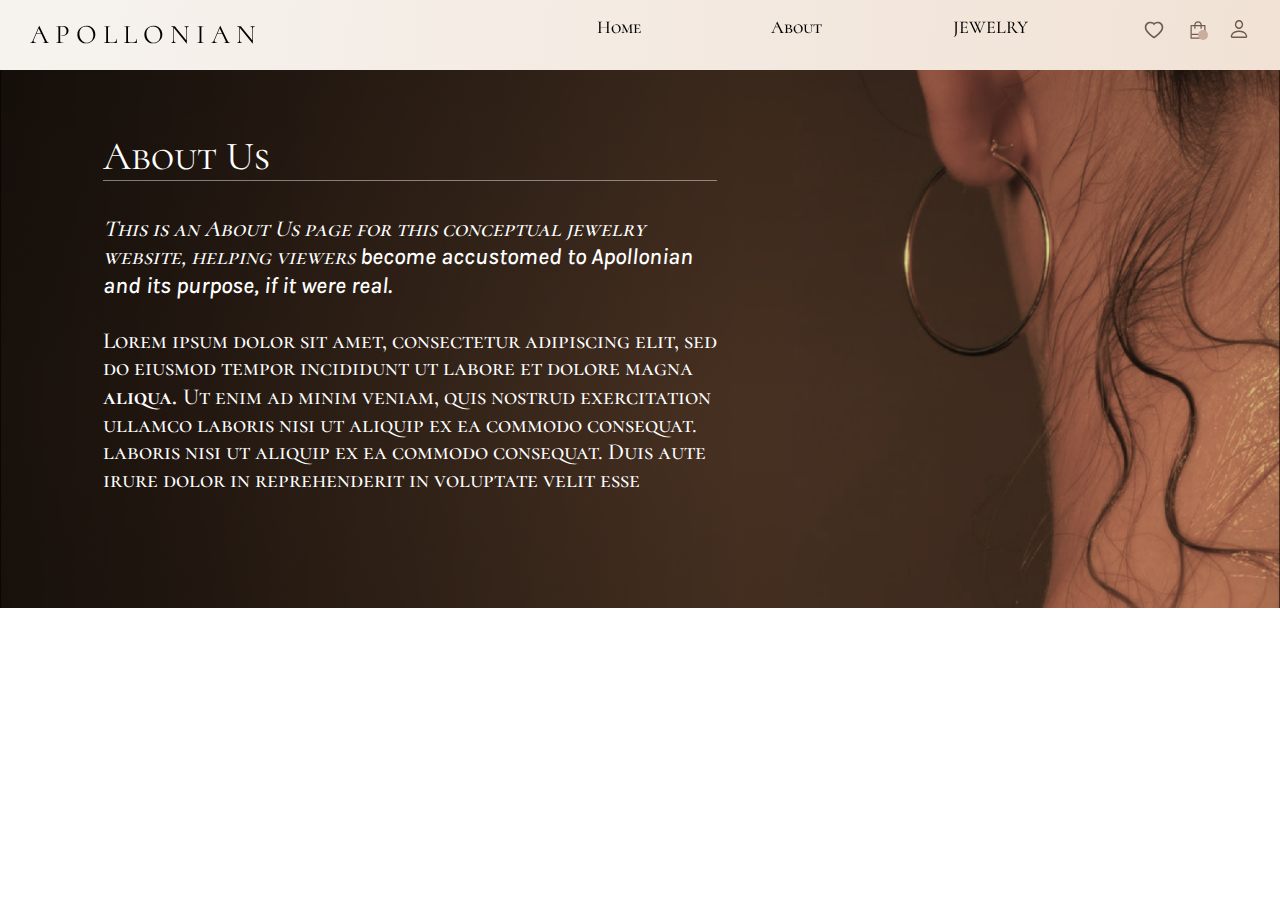
<file: aboutus-full.html>
<!DOCTYPE html>
<html>
  <head>
    <meta charset="utf-8" />
    <meta name="viewport" content="initial-scale=1, width=device-width" />

    <link rel="stylesheet" href="./style/global.css" />
    <link rel="stylesheet" href="./style/index.css" />
    <link rel="stylesheet" href="./style/aboutus-full.css" />
    <link rel="stylesheet" href="./style/navb.css" />
 
    <link
      rel="stylesheet"
      href="https://fonts.googleapis.com/css2?family=Karla:ital,wght@0,300;0,400;0,700;1,400;1,700&display=swap"
    />
    <link href="https://cdn.jsdelivr.net/npm/bootstrap@5.3.3/dist/css/bootstrap.min.css" rel="stylesheet"
    integrity="sha384-QWTKZyjpPEjISv5WaRU9OFeRpok6YctnYmDr5pNlyT2bRjXh0JMhjY6hW+ALEwIH" crossorigin="anonymous">
    <link
      rel="stylesheet"
      href="https://fonts.googleapis.com/css2?family=Cormorant SC:wght@400&display=swap"
    />
    <link
      rel="stylesheet"
      href="https://fonts.googleapis.com/css2?family=Cormorant Garamond:ital,wght@0,400;0,700;1,400&display=swap"
    />
  </head>
  <body>
    <div class="about-us-bag-full">
      <nav>
        <div class="wrapper">
          <div class="logo"><a href="index.html">
              <h1 class="a-p-o">A P O L L O N I A N</h1>
            </a></div>
          <input type="radio" name="slider" id="menu-btn">
          <input type="radio" name="slider" id="close-btn">
          <ul class="nav-links">
            <label for="close-btn" class="btn close-btn"><i class="fas fa-times"></i></label>
            <li><a href="index.html">Home</a></li>
            <li><a href="#">About</a></li>
            <li>
              <a href="#" class="desktop-item ">JEWELRY</a>
              <input type="checkbox" id="showMega">
              <label for="showMega" class="mobile-item">JEWELRY</label>
              <div class="mega-box">
                <div class="content">
                  <div class="row">
                    <img src="public/about-us@2x.png" alt="">
                  </div>
                  <div class="row">
                    <header>Design Services</header>
                    <ul class="mega-links">
                      <li><a href="#">Graphics</a></li>
                      <li><a href="#">Vectors</a></li>
                      <li><a href="#">Business cards</a></li>
                      <li><a href="#">Custom logo</a></li>
                    </ul>
                  </div>
                  <div class="row">
                    <header>Email Services</header>
                    <ul class="mega-links">
                      <li><a href="#">Personal Email</a></li>
                      <li><a href="#">Business Email</a></li>
                      <li><a href="#">Mobile Email</a></li>
                      <li><a href="#">Web Marketing</a></li>
                    </ul>
                  </div>
                  <div class="row">
                    <header>Security services</header>
                    <ul class="mega-links">
                      <li><a href="#">Site Seal</a></li>
                      <li><a href="#">VPS Hosting</a></li>
                      <li><a href="#">Privacy Seal</a></li>
                      <li><a href="#">Website design</a></li>
                    </ul>
                  </div>
                </div>
              </div>
            </li>
            <li class="d-flex">
              <div class="header-content">
                <div class="heart-biperson">
                  <img class="header-heart-real" loading="lazy" alt="" src="./public/header-heart-real.svg" />
                </div>
                <div class="bag-button">
                  <img class="bag-button-icon" loading="lazy" alt="" src="./public/bag-button.svg" />
                </div>
                <div class="heart-biperson1">
                  <img class="biperson-icon" loading="lazy" alt="" src="./public/biperson.svg" />
                </div>
              </div>
  
            </li>
          </ul>
          <label for="menu-btn" class="btn menu-btn"><i class="fas fa-bars"></i></label>
        </div>
      </nav>
      <section class="page">
        <div class="f-r-a-m-e1">
          <div class="overlay1"></div>
          <img
            class="screenshot-2022-11-25-at-159"
            loading="lazy"
            alt=""
            src="./public/screenshot-20221125-at-159-1@2x.png"
          />

          <div class="about-us-parent2">
            <h1 class="about-us8">About Us</h1>
            <div class="l-i-n-e"></div>
          </div>
          <h2 class="this-is-an-container">
            <p class="this-is-an-about-us-page-for-t">
              <span>
                <i
                  >This is an About Us page for this conceptual jewelry website,
                  helping viewers</i
                >
                <span class="span3"> </span>
                <i class="become-accustomed-to"
                  >become accustomed to Apollonian and its purpose, if it were
                  real.</i
                >
              </span>
            </p>
            <p class="blank-line3">
              <span>
                <span>&nbsp;</span>
              </span>
            </p>
            <p class="lorem-ipsum-dolor-sit-amet-co">
              <span>
                <span
                  >Lorem ipsum dolor sit amet, consectetur adipiscing elit, sed
                  do eiusmod tempor incididunt ut labore et dolore magna
                </span>
              </span>
              <b class="aliqua">
                <span class="aliqua1">aliqua.</span>
                <span class="span4"> </span>
              </b>
              <span
                >Ut enim ad minim veniam, quis nostrud exercitation ullamco
                laboris nisi ut aliquip ex ea commodo consequat.
                laboris nisi ut aliquip ex ea commodo consequat.
                Duis aute irure dolor in reprehenderit in voluptate velit esse
              
              </span>
            </p>
           </h2>
        </div>
      </section>
     
  </body>
</html>
</file>
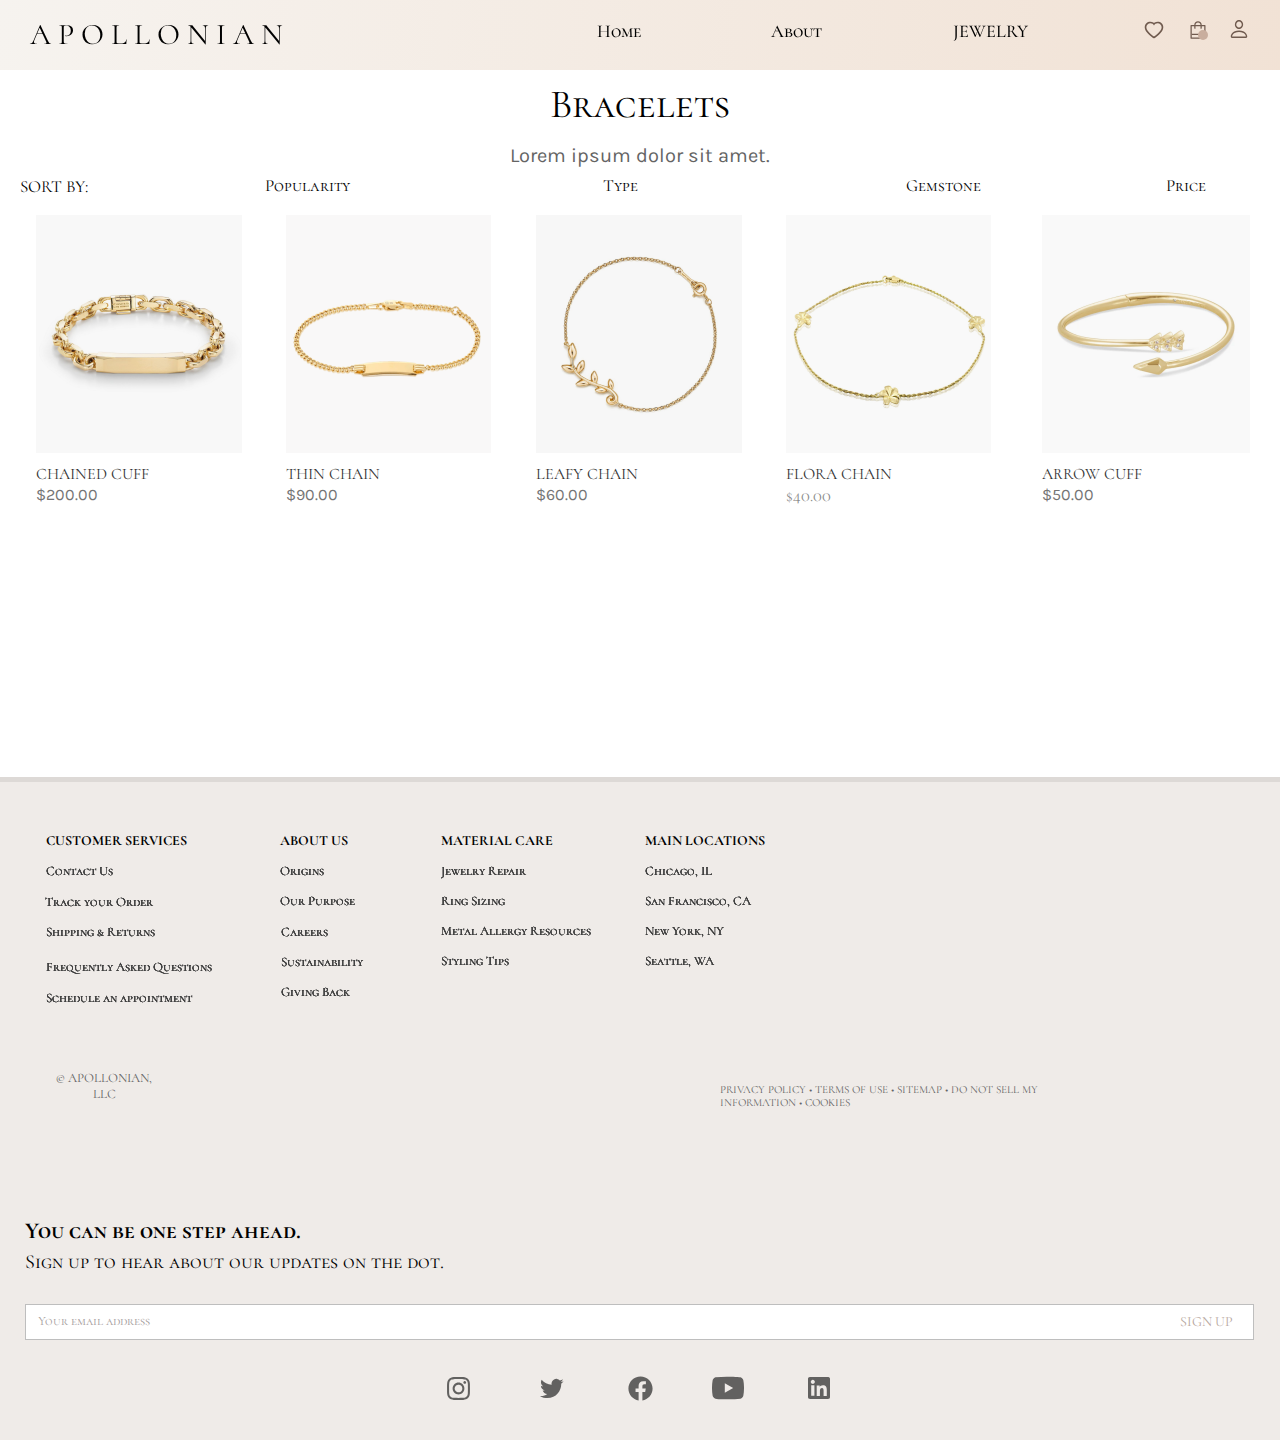
<file: braceletsbagempty.html>
<!DOCTYPE html>
<html>
  <head>
    <meta charset="utf-8" />
    <meta name="viewport" content="initial-scale=1, width=device-width" />
    <link rel="stylesheet" href="./style/navb.css" />
    <link rel="stylesheet" href="./style/global.css" />
    <link rel="stylesheet" href="./style/braceletsbagempty.css" />
    <link rel="stylesheet" href="./style/index.css" />
 

  
   
    <link href="https://cdn.jsdelivr.net/npm/bootstrap@5.3.3/dist/css/bootstrap.min.css" rel="stylesheet" integrity="sha384-QWTKZyjpPEjISv5WaRU9OFeRpok6YctnYmDr5pNlyT2bRjXh0JMhjY6hW+ALEwIH" crossorigin="anonymous">
    <link rel="stylesheet" href="https://cdnjs.cloudflare.com/ajax/libs/font-awesome/6.6.0/css/all.min.css" integrity="sha512-Kc323vGBEqzTmouAECnVceyQqyqdsSiqLQISBL29aUW4U/M7pSPA/gEUZQqv1cwx4OnYxTxve5UMg5GT6L4JJg==" crossorigin="anonymous" referrerpolicy="no-referrer" />
    <link href="https://cdn.jsdelivr.net/npm/bootstrap@5.3.3/dist/css/bootstrap.min.css" rel="stylesheet" integrity="sha384-QWTKZyjpPEjISv5WaRU9OFeRpok6YctnYmDr5pNlyT2bRjXh0JMhjY6hW+ALEwIH" crossorigin="anonymous">
    <script src="https://ajax.googleapis.com/ajax/libs/jquery/3.7.1/jquery.min.js"></script>
    <link
      rel="stylesheet"
      href="https://fonts.googleapis.com/css2?family=Karla:ital,wght@0,300;0,400;0,700;1,400;1,700&display=swap"
    />
    <link
      rel="stylesheet"
      href="https://fonts.googleapis.com/css2?family=Cormorant SC:wght@400&display=swap"
    />
    <link
      rel="stylesheet"
      href="https://fonts.googleapis.com/css2?family=Cormorant Garamond:ital,wght@0,400;0,700;1,400&display=swap"
    />
  </head>
  <body>
    <div class="bracelets-bag-empty">
      <section class="heading-group">
        <nav>
          <div class="wrapper">
            <div class="logo"><a href="index.html">
                <h1 class="a-p-o">A P O L L O N I A N</h1>
              </a></div>
            <input type="radio" name="slider" id="menu-btn">
            <input type="radio" name="slider" id="close-btn">
            <ul class="nav-links">
              <label for="close-btn" class="btn close-btn"><i class="fas fa-times"></i></label>
              <li><a href="index.html">Home</a></li>
              <li><a href="#">About</a></li>
              <li>
                <a href="#" class="desktop-item ">JEWELRY</a>
                <input type="checkbox" id="showMega">
                <label for="showMega" class="mobile-item">JEWELRY</label>
                <div class="mega-box">
                  <div class="content">
                    <div class="row">
                      <img src="public/about-us@2x.png" alt="">
                    </div>
                    <div class="row">
                      <header>Design Services</header>
                      <ul class="mega-links">
                        <li><a href="#">Graphics</a></li>
                        <li><a href="#">Vectors</a></li>
                        <li><a href="#">Business cards</a></li>
                        <li><a href="#">Custom logo</a></li>
                      </ul>
                    </div>
                    <div class="row">
                      <header>Email Services</header>
                      <ul class="mega-links">
                        <li><a href="#">Personal Email</a></li>
                        <li><a href="#">Business Email</a></li>
                        <li><a href="#">Mobile Email</a></li>
                        <li><a href="#">Web Marketing</a></li>
                      </ul>
                    </div>
                    <div class="row">
                      <header>Security services</header>
                      <ul class="mega-links">
                        <li><a href="#">Site Seal</a></li>
                        <li><a href="#">VPS Hosting</a></li>
                        <li><a href="#">Privacy Seal</a></li>
                        <li><a href="#">Website design</a></li>
                      </ul>
                    </div>
                  </div>
                </div>
              </li>
              <li class="d-flex">
                <div class="header-content">
                  <div class="heart-biperson">
                    <img class="header-heart-real" loading="lazy" alt="" src="./public/header-heart-real.svg" />
                  </div>
                  <div class="bag-button">
                    <img class="bag-button-icon" loading="lazy" alt="" src="./public/bag-button.svg" />
                  </div>
                  <div class="heart-biperson1">
                    <img class="biperson-icon" loading="lazy" alt="" src="./public/biperson.svg" />
                  </div>
                </div>
    
              </li>
            </ul>
            <label for="menu-btn" class="btn menu-btn"><i class="fas fa-bars"></i></label>
          </div>
        </nav>
        <div class="bracelets-container">
          <div class="bracelets-content">
            <div class="bracelets-description">
              <div class="frame-parent63">
                <div class="bracelets-frame">
                  <h1 class="bracelets1">Bracelets</h1>
                </div>
                <h3 class="lorem-ipsum-dolor7">Lorem ipsum dolor sit amet.</h3>
              </div>
            </div>
            <div class="sort-bar2">
              <div class="sort-by-container">
                <div class="sort-by2">SORT BY:</div>
              </div>
              <div class="link-buttons-container">
                <div class="link-button-parent">
                  <div class="link-button16">
                    <div class="link-button17">Popularity</div>
                  </div>
                  <div class="link-button-wrapper">
                    <div class="link-button18">
                      <div class="link-button19">Type</div>
                    </div>
                  </div>
                  <div class="link-button20">
                    <div class="link-button21">Gemstone</div>
                  </div>
                </div>
                <div class="link-button22">
                  <div class="link-button23">Price</div>
                </div>
              </div>
            </div>
            <div class="chain-cuff-container">
              <div class="b1-parent">
                <div class="b1">
                  <img
                    class="inner-chain-cuff-elements"
                    loading="lazy"
                    alt=""
                    src="./public/frame-171@2x.png"
                  />

                  <div class="b1-inner">
                    <div class="chained-cuff-parent">
                      <div class="chained-cuff">CHAINED CUFF</div>
                      <input
                        class="cuff-separator"
                        placeholder="$200.00"
                        type="text"
                      />
                    </div>
                  </div>
                </div>
                <div class="chain-cuff-elements">
                  <div class="b2">
                    <img
                      class="b2-child"
                      alt=""
                      src="./public/frame-17-11@2x.png"
                    />

                    <div class="b2-inner">
                      <div class="thin-chain-parent">
                        <div class="thin-chain">THIN CHAIN</div>
                        <input
                          class="separator"
                          placeholder="$90.00"
                          type="text"
                        />
                      </div>
                    </div>
                  </div>
                </div>
                <div class="chain-cuff-elements1">
                  <div class="b3">
                    <img
                      class="b3-child"
                      alt=""
                      src="./public/frame-17-21@2x.png"
                    />

                    <div class="b3-inner">
                      <div class="leafy-chain-parent">
                        <div class="leafy-chain">LEAFY CHAIN</div>
                        <input
                          class="input13"
                          placeholder="$60.00"
                          type="text"
                        />
                      </div>
                    </div>
                  </div>
                </div>
                <div class="chain-cuff-elements2">
                  <div class="b4">
                    <img
                      class="b4-child"
                      alt=""
                      src="./public/frame-17-32@2x.png"
                    />

                    <div class="b4-inner">
                      <div class="flora-chain-parent">
                        <div class="flora-chain">FLORA CHAIN</div>
                        <div class="div21">$40.00</div>
                      </div>
                    </div>
                  </div>
                </div>
                <div class="b5">
                  <img
                    class="b5-child"
                    alt=""
                    src="./public/frame-17-41@2x.png"
                  />

                  <div class="b5-inner">
                    <div class="arrow-cuff-parent">
                      <div class="arrow-cuff">ARROW CUFF</div>
                      <input class="input14" placeholder="$50.00" type="text" />
                    </div>
                  </div>
                </div>
              </div>
            </div>
          </div>
        </div>
      </section>
      <footer class="extra-info8">
        <div class="extra-info-content2">
          <div class="customer-service-container">
            <div class="locations-services-wrapper">
              <div class="locations-services">
                <div class="frame-parent64">
                  <div class="customer-services-wrapper1">
                    <b class="customer-services10">CUSTOMER SERVICES</b>
                  </div>
                  <div class="contact-us-wrapper1">
                    <div class="contact-us8">Contact Us</div>
                  </div>
                  <div class="track-your-order8">Track your Order</div>
                  <div class="shipping-returns-container-container">
                    <div class="shipping-returns-container2">
                      <div class="shipping-returns11">Shipping & Returns</div>
                      <div class="questions-appointment">
                        <div class="frequently-asked-questions8">
                          Frequently Asked Questions
                        </div>
                        <div class="schedule-an-appointment8">
                          Schedule an appointment
                        </div>
                      </div>
                    </div>
                  </div>
                </div>
                <div class="about-us-container1">
                  <b class="about-us12">ABOUT US</b>
                  <div class="origins8">Origins</div>
                  <div class="our-purpose8">Our Purpose</div>
                  <div class="about-us-items">
                    <div class="careers8">Careers</div>
                  </div>
                  <div class="about-us-items1">
                    <div class="sustainability8">Sustainability</div>
                  </div>
                  <div class="about-us-items2">
                    <div class="giving-back8">Giving Back</div>
                  </div>
                </div>
                <div class="location-service-items">
                  <b class="material-care8">MATERIAL CARE</b>
                  <div class="jewelry-repair8">Jewelry Repair</div>
                  <div class="ring-sizing8">Ring Sizing</div>
                  <div class="metal-allergy-resources8">
                    Metal Allergy Resources
                  </div>
                  <div class="styling-tips8">Styling Tips</div>
                </div>
                <div class="location-service-items1">
                  <b class="main-locations8">MAIN LOCATIONS</b>
                  <div class="chicago-il8">Chicago, IL</div>
                  <div class="san-francisco-ca8">San Francisco, CA</div>
                  <div class="new-york-ny9">New York, NY</div>
                  <div class="seattle-wa8">Seattle, WA</div>
                </div>
              </div>
            </div>
            <div class="footer-container">
              <div class="copyright-container2">
                <div class="apollonian-llc-wrapper3">
                  <div class="apollonian-llc8">© APOLLONIAN, LLC</div>
                </div>
                <div class="policy-container">
                  <div class="privacy-policy8">
                    PRIVACY POLICY • TERMS OF USE • SITEMAP • DO NOT SELL MY
                    INFORMATION • COOKIES
                  </div>
                </div>
              </div>
            </div>
          </div>
          <div class="extra-info-content-child">
            <div class="frame-child27"></div>
          </div>
        </div>
        <div class="signup-container3">
          <div class="signup-content1">
            <div class="you-can-be-one-step-ahead-parent1">
              <h2 class="you-can-be8">You can be one step ahead.</h2>
              <h3 class="sign-up-to8">
                Sign up to hear about our updates on the dot.
              </h3>
            </div>
            <div class="email-container">
              <div class="email-field1">
                <div class="email-field-item"></div>
                <div class="your-email-address8">Your email address</div>
                <a class="sign-up8">SIGN UP</a>
              </div>
            </div>
            <div class="socials-container4">
              <img
                class="socials-icon8"
                loading="lazy"
                alt=""
                src="./public/socials.svg"
              />
            </div>
          </div>
        </div>
        <div class="footer-content4"></div>
      </footer>
      <div class="background-shape"></div>
    </div>

    
</html>
</file>
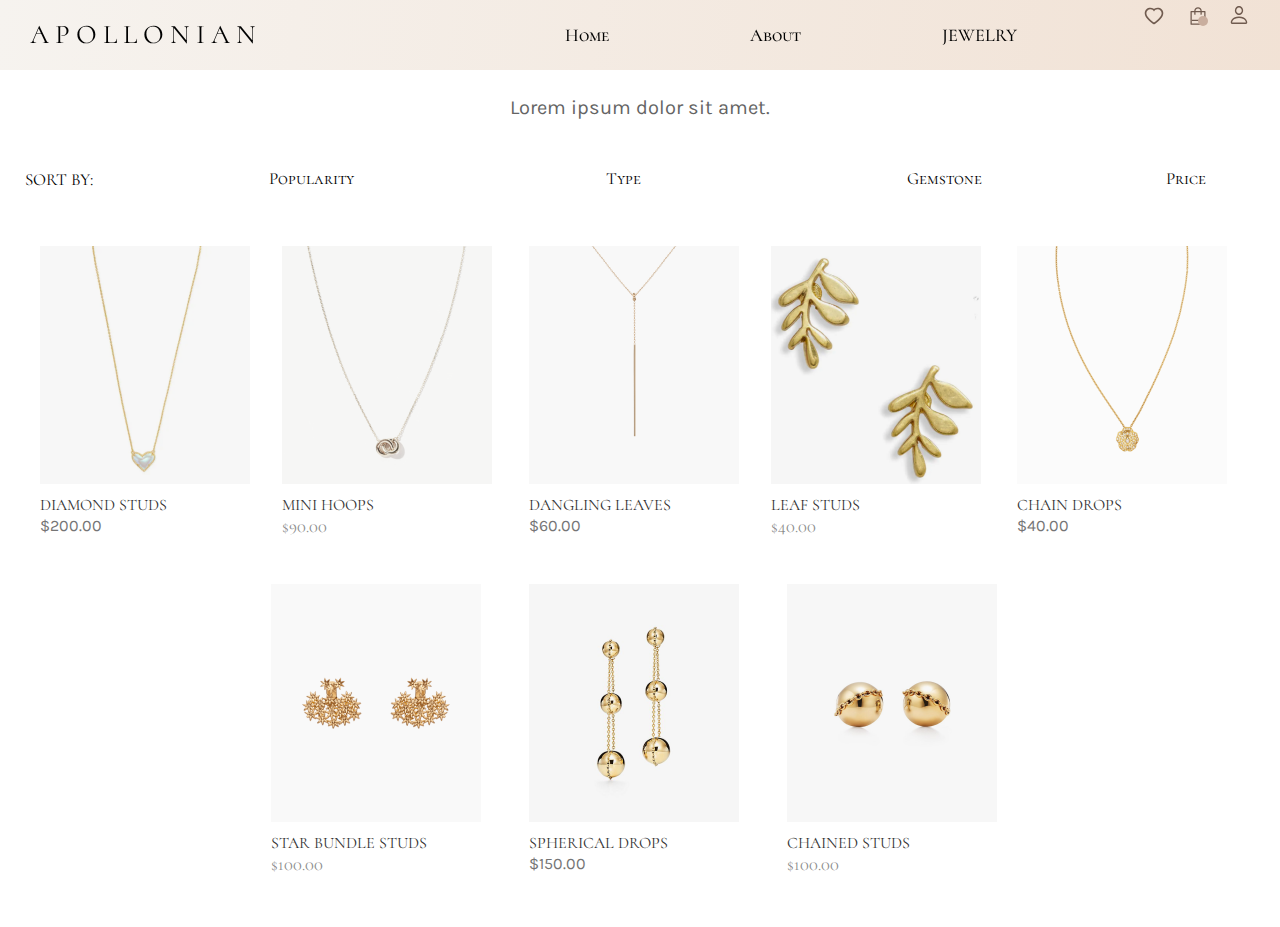
<file: earrings.html>
<!DOCTYPE html>
<html>
  <head>
    <meta charset="utf-8" />
    <meta name="viewport" content="initial-scale=1, width=device-width" />
    <link rel="stylesheet" href="./style/global.css" />
    <link rel="stylesheet" href="./style/index.css" />
    <link rel="stylesheet" href="./style/navb.css" />
    <link rel="stylesheet" href="./style/earrings.css" />
    <link
      rel="stylesheet"
      href="https://fonts.googleapis.com/css2?family=Karla:ital,wght@0,300;0,400;0,700;1,400;1,700&display=swap"
    />
    <link
      rel="stylesheet"
      href="https://fonts.googleapis.com/css2?family=Cormorant SC:wght@400&display=swap"
    />
    <link
      rel="stylesheet"
      href="https://fonts.googleapis.com/css2?family=Cormorant Garamond:ital,wght@0,400;0,700;1,400&display=swap"
    />
  </head>
  <body>
    <nav>
      <div class="wrapper">
        <div class="logo"><a href="index.html">
            <h1 class="a-p-o">A P O L L O N I A N</h1>
          </a></div>
        <input type="radio" name="slider" id="menu-btn">
        <input type="radio" name="slider" id="close-btn">
        <ul class="nav-links">
          <label for="close-btn" class="btn close-btn"><i class="fas fa-times"></i></label>
          <li><a href="index.html">Home</a></li>
          <li><a href="#">About</a></li>
          <li>
            <a href="#" class="desktop-item ">JEWELRY</a>
            <input type="checkbox" id="showMega">
            <label for="showMega" class="mobile-item">JEWELRY</label>
            <div class="mega-box">
              <div class="content">
                <div class="row">
                  <img src="public/about-us@2x.png" alt="">
                </div>
                <div class="row">
                  <header>Design Services</header>
                  <ul class="mega-links">
                    <li><a href="#">Graphics</a></li>
                    <li><a href="#">Vectors</a></li>
                    <li><a href="#">Business cards</a></li>
                    <li><a href="#">Custom logo</a></li>
                  </ul>
                </div>
                <div class="row">
                  <header>Email Services</header>
                  <ul class="mega-links">
                    <li><a href="#">Personal Email</a></li>
                    <li><a href="#">Business Email</a></li>
                    <li><a href="#">Mobile Email</a></li>
                    <li><a href="#">Web Marketing</a></li>
                  </ul>
                </div>
                <div class="row">
                  <header>Security services</header>
                  <ul class="mega-links">
                    <li><a href="#">Site Seal</a></li>
                    <li><a href="#">VPS Hosting</a></li>
                    <li><a href="#">Privacy Seal</a></li>
                    <li><a href="#">Website design</a></li>
                  </ul>
                </div>
              </div>
            </div>
          </li>
          <li class="d-flex">
            <div class="header-content">
              <div class="heart-biperson">
                <img class="header-heart-real" loading="lazy" alt="" src="./public/header-heart-real.svg" />
              </div>
              <div class="bag-button">
                <img class="bag-button-icon" loading="lazy" alt="" src="./public/bag-button.svg" />
              </div>
              <div class="heart-biperson1">
                <img class="biperson-icon" loading="lazy" alt="" src="./public/biperson.svg" />
              </div>
            </div>

          </li>
        </ul>
        <label for="menu-btn" class="btn menu-btn"><i class="fas fa-bars"></i></label>
      </div>
    </nav>
    <div class="earrings-bag-empty">
      <section class="product-content-wrapper">
        <div class="product-content">
          <div class="product-description">
            <div class="product-name-parent">
              <div class="product-name">
                <h1 class="earrings2">Earrings</h1>
              </div>
              <h3 class="lorem-ipsum-dolor6">Lorem ipsum dolor sit amet.</h3>
            </div>
          </div>
          <div class="sort-bar1">
            <div class="sort-by-wrapper">
              <div class="sort-by1">SORT BY:</div>
            </div>
            <div class="filter-buttons">
              <div class="filter-buttons-container">
                <div class="link-button8">
                  <div class="link-button9">Popularity</div>
                </div>
                <div class="second-filter-button">
                  <div class="link-button10">
                    <a class="link-button11">Type</a>
                  </div>
                </div>
                <div class="link-button12">
                  <a class="link-button13">Gemstone</a>
                </div>
              </div>
              <div class="link-button14">
                <div class="link-button15">Price</div>
              </div>
            </div>
          </div>
          <div class="products-container">
            <div class="products-row">
              <div class="first-product">
                <div class="e11">
                  <img
                    class="first-product-image"
                    loading="lazy"
                    alt=""
                    src="./public/frame-17-5@2x.png"
                  />

                  <div class="first-product-variants">
                    <div class="first-product-variant-names">
                      <div class="diamond-studs1">DIAMOND STUDS</div>
                      <input
                        class="variant-separator"
                        placeholder="$200.00"
                        type="text"
                      />
                    </div>
                  </div>
                </div>
                <div class="e21">
                  <img
                    class="second-product-image"
                    alt=""
                    src="./public/frame-17-6@2x.png"
                  />

                  <div class="second-product-variants">
                    <div class="second-product-variant-names">
                      <div class="mini-hoops1">MINI HOOPS</div>
                      <div class="second-variant-separator">$90.00</div>
                    </div>
                  </div>
                </div>
              </div>
              <div class="first-product1">
                <div class="e31">
                  <img
                    class="e3-item"
                    alt=""
                    src="./public/frame-17-7@2x.png"
                  />

                  <div class="e3-inner">
                    <div class="dangling-leaves-parent">
                      <div class="dangling-leaves1">DANGLING LEAVES</div>
                      <input class="input11" placeholder="$60.00" type="text" />
                    </div>
                  </div>
                </div>
                <div class="e41">
                  <img
                    class="e4-item"
                    alt=""
                    src="./public/frame-17-31@2x.png"
                  />

                  <div class="e4-inner1">
                    <div class="leaf-studs-group">
                      <div class="leaf-studs1">LEAF STUDS</div>
                      <div class="div19">$40.00</div>
                    </div>
                  </div>
                </div>
              </div>
              <div class="e51">
                <img
                  class="third-product-image"
                  alt=""
                  src="./public/frame-17-9@2x.png"
                />

                <div class="third-product-details">
                  <div class="third-product-name">
                    <div class="chain-drops1">CHAIN DROPS</div>
                    <input
                      class="product-name-separator"
                      placeholder="$40.00"
                      type="text"
                    />
                  </div>
                </div>
              </div>
            </div>
            <div class="fourth-product">
              <div class="fourth-product-row">
                <div class="e7">
                  <img
                    class="fourth-product-images"
                    alt=""
                    src="./public/frame-17-52@2x.png"
                  />

                  <div class="fourth-product-variant-contain">
                    <div class="fourth-product-variant-names">
                      <div class="star-bundle-studs">STAR BUNDLE STUDS</div>
                      <div class="fourth-variant-separator">$100.00</div>
                    </div>
                  </div>
                </div>
                <div class="e8">
                  <img
                    class="e8-child"
                    alt=""
                    src="./public/frame-17-62@2x.png"
                  />

                  <div class="e8-inner">
                    <div class="spherical-drops-parent">
                      <div class="spherical-drops">SPHERICAL DROPS</div>
                      <input
                        class="input12"
                        placeholder="$150.00"
                        type="text"
                      />
                    </div>
                  </div>
                </div>
                <div class="e9">
                  <img
                    class="e9-child"
                    alt=""
                    src="./public/frame-17-72@2x.png"
                  />

                  <div class="e9-inner">
                    <div class="chained-studs-parent">
                      <div class="chained-studs">CHAINED STUDS</div>
                      <div class="div20">$100.00</div>
                    </div>
                  </div>
                </div>
              </div>
            </div>
          </div>
        </div>
      </section>

    </div>


  </body>
</html>
</file>
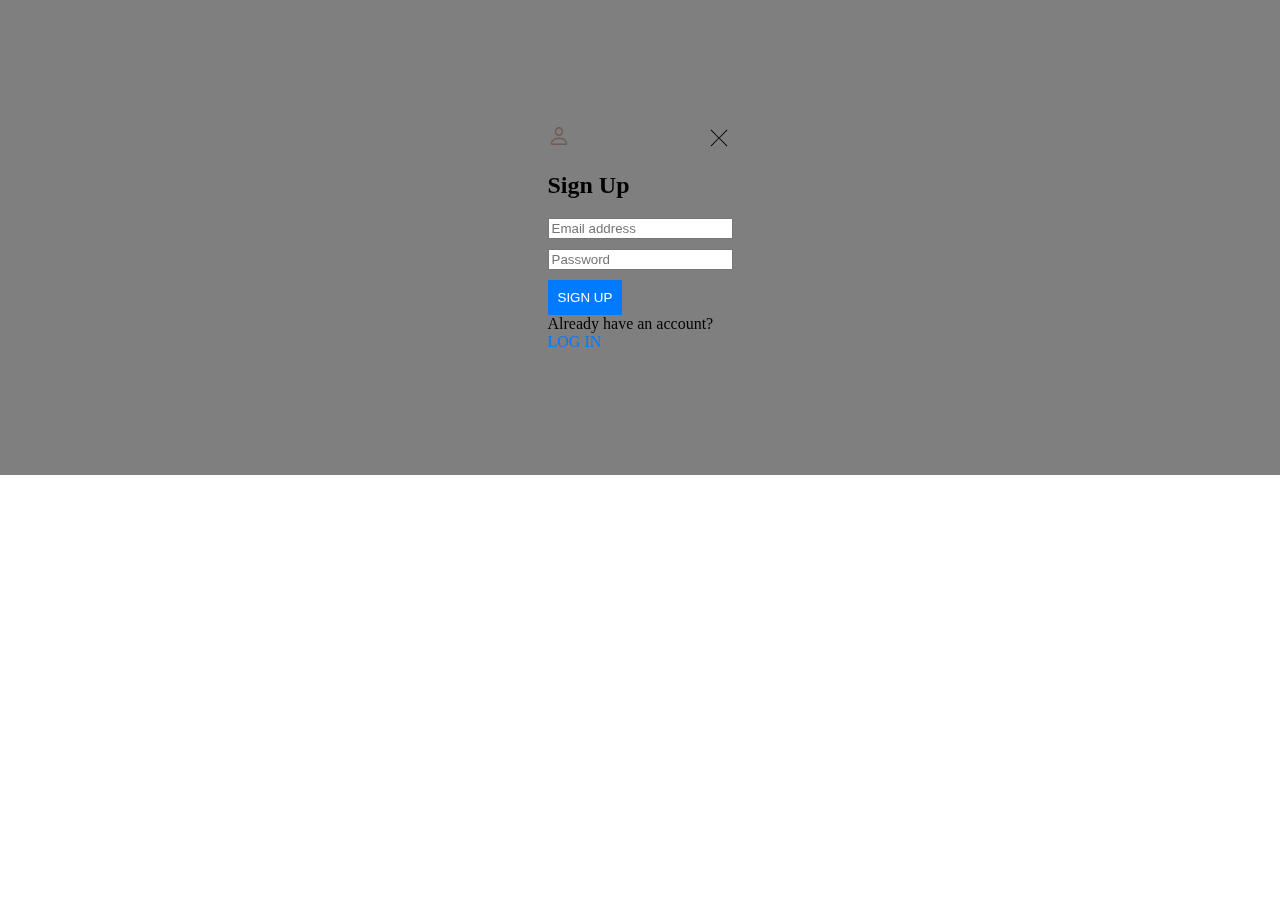
<file: login.html>
<!DOCTYPE html>
<html lang="en">
<head>
  <meta charset="UTF-8">
  <meta name="viewport" content="width=device-width, initial-scale=1.0">
  <title>Login and Signup</title>
  <style>
    /* Add your CSS styling here */
    .modal {
      display: flex;
      flex-direction: column;
      justify-content: center;
      align-items: center;
      position: fixed;
      top: 0;
      left: 0;
      width: 100%;
      height: 100%;
      background: rgba(0, 0, 0, 0.5);
      z-index: 999999;
    }
    .favorites-headline {
      display: flex;
      justify-content: space-between;
      width: 100%;
    }
    .close-button {
      cursor: pointer;
    }
    .auth form {
      display: flex;
      flex-direction: column;
      width: 100%;
    }
    .email-input, .password-input {
      margin-bottom: 10px;
    }
    .log-in {
      background-color: #007BFF;
      color: white;
      border: none;
      padding: 10px;
      cursor: pointer;
    }
    .sign-up-now1, .sign-in-now1 {
      color: #007BFF;
      cursor: pointer;
    }
  </style>
</head>
<body>
  <div id="ex1" class="modal" style="height: 475px;">
    <div id="sign_up">
      <section class="favorites-headline">
        <div class="favorites-actions">
          <div class="user-avatar">
            <img class="biperson-icon" loading="lazy" alt="" src="./public/biperson.svg" />
          </div>
          <h2 class="sign-up">Sign Up</h2>
        </div>
        <div class="close-button">
          <img class="close-x-icon" loading="lazy" alt="" src="./public/close-x.svg" />
        </div>
      </section>
      <section class="auth">
        <form id="signup-form" class="credentials">
          <div class="email-input">
            <div class="email-field">
              <input class="email-address" id="signup-email" placeholder="Email address" type="text" required />
            </div>
          </div>
          <div class="password-input">
            <input class="email-address" id="signup-pass" placeholder="Password" type="password" required />
          </div>
          <div class="login-actions">
            <button type="button" class="log-in" id="btn-signup">SIGN UP</button>
            <div class="signup-option">
              <div class="account-question">
                <div class="already-have-an">Already have an account?</div>
                <div class="signup-link">
                  <div id="log-in-now" class="sign-up-now1">LOG IN</div>
                </div>
              </div>
            </div>
          </div>
        </form>
      </section>
    </div>
    <div id="log_in" style="display: none;">
      <section class="favorites-headline">
        <div class="favorites-actions">
          <div class="user-avatar">
            <img class="biperson-icon" loading="lazy" alt="" src="./public/biperson.svg" />
          </div>
          <h2 class="sign-up">Sign In</h2>
        </div>
        <div class="close-button">
          <img class="close-x-icon" loading="lazy" alt="" src="./public/close-x.svg" />
        </div>
      </section>
      <section class="auth">
        <form id="login-form" class="w-100 align-items-start gap-2">
          <div class="email-input mb-4">
            <div class="email-field">
              <input class="email-address" id="login-email" placeholder="Email address" type="text" required />
            </div>
          </div>
          <div class="password-input">
            <input class="email-address" id="login-pass" placeholder="Password" type="password" required />
          </div>
          <span class="w-100 d-flex justify-content-end">
            <span class="forgot-password1">Forgot Password</span>
          </span>
          <div class="login-actions mt-3">
            <button type="button" class="log-in" id="btn-login">Log In</button>
            <div class="signup-option">
              <div class="account-question">
                <div class="already-have-an">Don’t have an account?</div>
                <div class="signup-link">
                  <div id="sign-up-now" class="sign-up-now1">Sign up now.</div>
                </div>
              </div>
            </div>
          </div>
        </form>
      </section>
    </div>
  </div>

  <script>
    // Toggle between login and signup forms
    document.getElementById('log-in-now').addEventListener('click', () => {
      document.getElementById('sign_up').style.display = 'none';
      document.getElementById('log_in').style.display = 'block';
    });

    document.getElementById('sign-up-now').addEventListener('click', () => {
      document.getElementById('sign_up').style.display = 'block';
      document.getElementById('log_in').style.display = 'none';
    });

    // Signup functionality
    document.getElementById('btn-signup').addEventListener('click', () => {
      const email = document.getElementById('signup-email').value;
      const password = document.getElementById('signup-pass').value;

      if (email && password) {
        localStorage.setItem('user', JSON.stringify({ email, password }));
        alert('Signup successful!');
        document.getElementById('sign_up').style.display = 'none';
        document.getElementById('log_in').style.display = 'block';
      } else {
        alert('Please fill in all fields.');
      }
    });

    // Login functionality
    document.getElementById('btn-login').addEventListener('click', () => {
      const email = document.getElementById('login-email').value;
      const password = document.getElementById('login-pass').value;

      const user = JSON.parse(localStorage.getItem('user'));

      if (user && user.email === email && user.password === password) {
        alert('Login successful!');
        // Redirect or close modal as needed
      } else {
        alert('Invalid email or password.');
      }
    });
  </script>
</body>
</html>
</file>
<file: style/global.css>
body {
  margin: 0;
  line-height: normal;
}

:root {
  /* fonts */
  --font-karla: Karla;
  --font-cormorant-garamond: "Cormorant Garamond";
  --font-cormorant-sc: "Cormorant SC";

  /* font sizes */
  --font-size-sm: 14px;
  --font-size-smi: 13px;
  --font-size-xl: 20px;
  --font-size-base: 16px;
  --font-size-4xl: 23px;
  --font-size-lg: 18px;
  --font-size-2xs: 11px;
  --font-size-2xl: 21px;
  --font-size-mid: 17px;
  --font-size-3xl: 22px;
  --font-size-16xl: 35px;
  --font-size-9xl: 28px;
  --font-size-8xl: 27px;
  --font-size-lgi: 19px;
  --font-size-5xl: 24px;
  --font-size-21xl: 40px;
  --font-size-13xl: 32px;
  --font-size-mini: 15px;

  /* Colors */
  --color-white: #fff;
  --color-black: #000;
  --color-whitesmoke: #efebe8;
  --color-gainsboro-100: #ddd9d7;
  --color-gainsboro-200: #ddd9d6;
  --color-silver-100: #bebebe;
  --color-silver-200: #bbb3af;
  --color-darkgray-100: #b6a69d;
  --color-darkgray-200: #a59d9d;
  --color-dimgray-100: #727272;
  --color-dimgray-200: #646464;
  --color-dimgray-300: #626262;
  --color-gray-100: #8a8a8a;
  --color-gray-200: #0f0e0e;
  --color-gray-300: #0c0606;
  --color-gray-400: rgba(255, 255, 255, 0);
  --color-gray-500: rgba(0, 0, 0, 0.67);
  --color-lightgray-100: rgba(206, 205, 205, 0.88);
  --color-darkslategray: #323232;

  /* Gaps */
  --gap-56xl: 75px;
  --gap-18xl: 37px;
  --gap-lgi: 19px;
  --gap-11xl: 30px;
  --gap-xl: 20px;
  --gap-8xs: 5px;
  --gap-30xl: 49px;
  --gap-5xl: 24px;
  --gap-5xs: 8px;
  --gap-3xs: 10px;
  --gap-sm: 14px;
  --gap-mini-2: 14.2px;
  --gap-mini-3: 14.3px;
  --gap-mini: 15px;
  --gap-3xl: 22px;
  --gap-6xl: 25px;
  --gap-68xl: 87px;
  --gap-24xl: 43px;
  --gap-base: 16px;
  --gap-8xl: 27px;
  --gap-lg: 18px;
  --gap-2xl: 21px;
  --gap-19xl: 38px;
  --gap-7xs: 6px;
  --gap-xs: 12px;
  --gap-11xs: 2px;

  /* Paddings */
  --padding-13xl: 32px;
  --padding-lg: 18px;
  --padding-19xl: 38px;
  --padding-32xl: 51px;
  --padding-10xl: 29px;
  --padding-6xl: 25px;
  --padding-3xs: 10px;
  --padding-12xs: 1px;
  --padding-5xs: 8px;
  --padding-smi: 13px;
  --padding-4xs: 9px;
  --padding-xs: 12px;
  --padding-xl: 20px;
  --padding-10xs: 3px;
  --padding-2xs: 11px;
  --padding-34xl: 53px;
  --padding-26xl: 45px;
  --padding-7xs: 6px;
  --padding-30xl: 49px;
  --padding-85xl: 104px;
  --padding-49xl: 68px;
  --padding-mini: 15px;
  --padding-sm: 14px;
  --padding-25xl: 44px;
  --padding-11xl: 30px;
  --padding-33xl: 52px;
  --padding-31xl: 50px;
  --padding-3xl: 22px;
  --padding-41xl: 60px;
  --padding-8xs: 5px;
  --padding-6xs: 7px;
  --padding-9xs: 4px;
}
</file>
<file: style/index.css>
.cilocation-icon {
  width: 26px;
  height: 26px;
  position: relative;
  overflow: hidden;
  flex-shrink: 0;
}
.inner-container {
  display: flex;
  flex-direction: column;
  align-items: flex-start;
  justify-content: flex-end;
  padding: 0 0 var(--padding-12xs);
}
.gifts {
  text-decoration: none;
  flex: 1;
  position: relative;
  color: inherit;
}
.header-container,
.header-gifts {
  display: flex;
  align-items: flex-start;
  justify-content: flex-start;
}
.header-gifts {
  align-self: stretch;
  flex-direction: row;
  padding: 0 0 var(--padding-10xs);
}
.header-container {
  width: 112px;
  flex-direction: column;
  padding: 0 var(--padding-sm) 0 0;
  box-sizing: border-box;
}
.gifts1 {
  text-decoration: none;
  flex: 1;
  position: relative;
  color: inherit;
  white-space: nowrap;
}
.header-gifts1 {
  flex: 1;
  display: flex;
  flex-direction: row;
  align-items: flex-start;
  justify-content: flex-start;
  padding: 0 0 var(--padding-10xs);
}
.gifts2 {
  text-decoration: none;
  flex: 1;
  position: relative;
  color: inherit;
}
.header-gifts2 {
  flex: 1;
  display: flex;
  flex-direction: row;
  align-items: flex-start;
  justify-content: flex-start;
  padding: 0 0 var(--padding-10xs);
}
.gift-header-three-child {
  height: 14px;
  width: 48px;
  position: relative;
  overflow: hidden;
  flex-shrink: 0;

}
.gift-header-three,
.gift-headers {
  flex-direction: row;
  align-items: flex-start;
}
.gift-header-three {
  width: 110px;
  display: flex;
  justify-content: flex-start;
}
.gift-headers {
  margin: 0;
  flex: 1;
  gap: var(--gap-7xs);
  text-align: center;
  font-size: var(--font-size-mid);
  color: var(--color-gray-500);
  font-family: var(--font-karla);
}
.container,
.gift-headers,
.nested-container {
  display: flex;
  justify-content: flex-start;
  max-width: 100%;
}
.nested-container {
  align-self: stretch;
  flex-direction: row;
  align-items: flex-end;
  gap: var(--gap-19xl);
}
.container {
  width: 441px;
  flex-direction: column;
  align-items: flex-start;
  padding: var(--padding-9xs) 0 0;
  box-sizing: border-box;
}
.a-p-o {
  margin: 0;
  align-self: stretch;
  position: relative;
  font-size: inherit;
  font-weight: 400;
  font-family: inherit;
  white-space: nowrap;
}
.a-p-o-l-l-o-n-i-a-n-wrapper {
  width: 208px;
  display: flex;
  flex-direction: column;
  align-items: flex-start;
  justify-content: flex-start;
  box-sizing: border-box;
}
.heading-child {
  height: 24px;
  width: 97px;
  position: relative;
  overflow: hidden;
  flex-shrink: 0;

}
.search {
  width: 118px;
  border: 0;
  outline: 0;
  font-family: var(--font-karla);
  font-size: var(--font-size-mini);
  background-color: transparent;
  height: 20px;
  position: relative;
  color: var(--color-dimgray-100);
  text-align: left;
  display: inline-block;
  padding: 0;
}
.ant-designsearch-outlined-icon {
  width: 17px;
  height: 17px;
  position: relative;
  overflow: hidden;
  flex-shrink: 0;
}
.search-icon {
  display: flex;
  flex-direction: column;
  align-items: flex-start;
  justify-content: flex-start;
  padding: var(--padding-12xs) 0 0;
}
.search-container,
.search-input {
  display: flex;
  align-items: flex-start;
  box-sizing: border-box;
}
.search-input {
  align-self: stretch;
  height: 37px;
  width: 646px;
  background: #ffffff91;
  border: 1px solid #212529;
  border-radius: 11px;
  overflow: hidden;
  flex-shrink: 0;
  flex-direction: row;
  justify-content: space-between;
  padding: var(--padding-6xs) var(--padding-mini) var(--padding-8xs);
  box-shadow: rgba(0, 0, 0, 0.25) 0px 54px 55px, rgba(0, 0, 0, 0.12) 0px -12px 30px, rgba(0, 0, 0, 0.12) 0px 4px 6px, rgba(0, 0, 0, 0.17) 0px 12px 13px, rgba(0, 0, 0, 0.09) 0px -3px 5px;
  gap: var(--gap-xl);
}
.search-container {
  height: 32px;
  width: 211px;
  flex-direction: column;
  justify-content: flex-start;
  padding: 0 var(--padding-mini) 0 0;
}
.header-heart-real {
  width: 22px;
  height: 22px;
  position: relative;
  overflow: hidden;
  flex-shrink: 0;
}
.heart-biperson {
  display: flex;
  flex-direction: column;
  align-items: flex-start;
  justify-content: flex-start;
  padding: var(--padding-8xs) var(--padding-10xs) 0 0;
}
.bag-button-icon {
  width: 20px;
  height: 20px;
  position: relative;
  overflow: hidden;
  flex-shrink: 0;
}
.bag-button {
  display: flex;
  flex-direction: column;
  align-items: flex-start;
  justify-content: flex-start;
  padding: var(--padding-8xs) 0 0;
}
.biperson-icon {
  width: 22px;
  height: 24px;
  position: relative;
  overflow: hidden;
  flex-shrink: 0;
}
.header-content,
.heart-biperson1 {
  display: flex;
  align-items: center;
}
.heart-biperson1 {
  flex-direction: column;
  justify-content: flex-start;
  padding: var(--padding-10xs) 0 0;
}
.header-content {
  align-self: stretch;
  flex-direction: row;
  justify-content: space-between;
  gap: var(--gap-xl);
}
.header-content-wrapper,
.heading {
  box-sizing: border-box;
  display: flex;
  align-items: flex-start;
  max-width: 100%;
}
.header-content-wrapper {
  width: 401px;
  flex-direction: column;
  justify-content: flex-start;
  padding: var(--padding-10xs) 0 0;
}
.heading {
  align-self: stretch;
  background-color: var(--color-white);
  border: 1px solid var(--color-silver-200);
  overflow: hidden;
  flex-shrink: 0;
  flex-direction: row;
  justify-content: space-between;
  padding: var(--padding-3xl) var(--padding-41xl) var(--padding-3xl)
    var(--padding-13xl);
  top: 0;
  z-index: 99;
  position: sticky;
  gap: var(--gap-xl);
  text-align: center;
  font-size: var(--font-size-8xl);
  color: var(--color-black);
  font-family: var(--font-cormorant-sc);
}
.autumn-image-icon {
  height: 100%;
  flex: 1;
  overflow: hidden;
  object-fit: contain;
  position: absolute;
  left: 0;
  width: 100%;
}
.wrapper-autumn-image {
  flex: 1;
  position: relative;
  max-width: 100%;
  display: flex;
  align-items: center;
  justify-content: center;
  z-index: 0;
}
.the-autumn-equinox {
  margin: 0;
  align-self: stretch;
  position: relative;
  font-size: inherit;
  font-weight: 400;
  font-family: inherit;
  z-index: 1;
}
.fall-has-arrived,
.shop-for-our {
  margin: 0;
}
.fall-has-arrived-container {
  margin: 0;
  flex: 1;
  position: relative;
  font-size: inherit;
  font-weight: 300;
  font-family: inherit;
  display: inline-block;
  text-shadow: 0 4px 4px rgba(0, 0, 0, 0.25);
  max-width: 100%;
  z-index: 1;
}
.fall-arrival,
.new-releases {
  display: flex;
  align-items: flex-start;
  justify-content: flex-start;
  max-width: 100%;
}
.new-releases {
  width: 562px;
  flex-direction: row;
  box-sizing: border-box;
  text-align: left;
  font-size: 25px;
  font-family: var(--font-karla);
}
.fall-arrival {
  align-self: stretch;
  flex-direction: column;
  gap: var(--gap-lg);
}
.button-icon {
  height: 51px;
  width: 145px;
  position: relative;
  z-index: 1;
}
.shop-button {
  display: flex;
  flex-direction: row;
  align-items: flex-start;
  justify-content: flex-start;
}
.autumn-content,
.autumn-content-wrapper,
.fall-arrival-parent {
  display: flex;
  align-items: flex-start;
  justify-content: flex-start;
  max-width: 100%;
}
.fall-arrival-parent {
  padding: 100px 0px 100px 100px;
  top: 0px;
  height: 450px;
  background: rgb(0, 0, 0);
  background: linear-gradient(90deg, rgb(255 249 249 / 85%) 5%, rgb(255 255 255 / 0%) 100%);
  margin: 0 !important;
  position: absolute;
  flex-direction: column;
  gap: 40px;
}
.autumn-content,
.autumn-content-wrapper {
  align-self: stretch;
  flex-direction: row;
}
.autumn-content {
  flex: 1;
  position: relative;
}
.autumn-content-wrapper {
  height: 850px;
  flex-shrink: 0;
  padding: 0 0 17px;
  box-sizing: border-box;
  text-align: center;
  font-size: 80px;
  color: var(--color-white);
  font-family: var(--font-cormorant-garamond);
}
.frame-child,
.landing-bag-full-child {
  position: relative;

}
.landing-bag-full-child {
  align-self: stretch;
  height: 599px;
  flex-shrink: 0;
  z-index: 2;
}
.frame-child {
  height: 100px;
  max-width: 100%;
}
.indulge-in-what,
.shop-by-category {
  margin: 0;
  position: relative;
  font-size: inherit;
  font-weight: 400;
  font-family: inherit;
  z-index: 1;
}
.shop-by-category {
  align-self: stretch;
}
.indulge-in-what {
  flex: 1;
  font-style: italic;
}
.indulge-in-what-we-offer-wrapper {
  align-self: stretch;
  display: flex;
  flex-direction: row;
  align-items: flex-start;
  justify-content: flex-end;
  padding: 0 43px 0 var(--padding-25xl);
  font-size: var(--font-size-9xl);
}
.category-heading {
  width: 365px;
  display: flex;
  flex-direction: column;
  align-items: flex-end;
  justify-content: flex-start;
  gap: var(--gap-base);
  max-width: 100%;
}
.category-content {
  width: 1299px;
  display: flex;
  flex-direction: row;
  align-items: flex-start;
  justify-content: center;
  max-width: 100%;
}
.category-images-icon {
  align-self: stretch;
  height: 276px;
  position: relative;
  max-width: 100%;
  overflow: hidden;
  flex-shrink: 0;
  object-fit: cover;
}
.necklaces {
  margin: 0;
  flex: 1;
  position: relative;
  font-size: inherit;
  font-weight: 400;
  font-family: inherit;
  text-shadow: 0 6px 4px rgba(0, 0, 0, 0.1);
}
.category-names {
  align-self: stretch;
  display: flex;
  flex-direction: row;
  align-items: flex-start;
  justify-content: flex-end;
  padding: 0 var(--padding-31xl) 0 var(--padding-33xl);
}
.front-necklace {
  flex: 1;
  display: flex;
  flex-direction: column;
  align-items: flex-end;
  justify-content: flex-start;
  padding: 0 0 var(--padding-2xs);
  box-sizing: border-box;
  gap: var(--gap-2xl);
  min-width: 244px;
  max-width: 249px;
  cursor: pointer;
  z-index: 1;
}
.front-earrings-child {
  align-self: stretch;
  height: 276px;
  position: relative;
  max-width: 100%;
  overflow: hidden;
  flex-shrink: 0;
  object-fit: cover;
}
.earrings {
  margin: 0;
  flex: 1;
  position: relative;
  font-size: inherit;
  font-weight: 400;
  font-family: inherit;
  text-shadow: 0 6px 4px rgba(0, 0, 0, 0.1);
}
.earrings-wrapper {
  align-self: stretch;
  display: flex;
  flex-direction: row;
  align-items: flex-start;
  justify-content: flex-end;
  padding: 0 var(--padding-31xl) 0 var(--padding-33xl);
}
.front-earrings {
  flex: 1;
  display: flex;
  flex-direction: column;
  align-items: flex-end;
  justify-content: flex-start;
  padding: 0 0 var(--padding-2xs);
  box-sizing: border-box;
  gap: var(--gap-2xl);
  min-width: 244px;
  max-width: 249px;
  z-index: 1;
}
.front-bracelets-child {
  align-self: stretch;
  height: 276px;
  position: relative;
  max-width: 100%;
  overflow: hidden;
  flex-shrink: 0;
  object-fit: cover;
}
.bracelets {
  margin: 0;
  flex: 1;
  position: relative;
  font-size: inherit;
  font-weight: 400;
  font-family: inherit;
  text-shadow: 0 6px 4px rgba(0, 0, 0, 0.1);
}
.bracelets-wrapper,
.front-bracelets {
  display: flex;
  align-items: flex-start;
  justify-content: flex-start;
}
.bracelets-wrapper {
  align-self: stretch;
  flex-direction: row;
  padding: 0 var(--padding-33xl) 0 var(--padding-30xl);
}
.front-bracelets {
  flex: 1;
  flex-direction: column;
  padding: 0 0 var(--padding-2xs);
  box-sizing: border-box;
  gap: var(--gap-2xl);
  min-width: 244px;
  max-width: 247px;
  z-index: 1;
}
.front-rings-child {
  align-self: stretch;
  height: 276px;
  position: relative;
  max-width: 100%;
  overflow: hidden;
  flex-shrink: 0;
  object-fit: cover;
}
.rings {
  margin: 0;
  flex: 1;
  position: relative;
  font-size: inherit;
  font-weight: 400;
  font-family: inherit;
  text-shadow: 0 6px 4px rgba(0, 0, 0, 0.1);
}
.front-rings,
.rings-wrapper {
  display: flex;
  align-items: flex-start;
  justify-content: flex-start;
}
.rings-wrapper {
  align-self: stretch;
  flex-direction: row;
  padding: 0 var(--padding-32xl) 0 var(--padding-31xl);
}
.front-rings {
  flex: 1;
  flex-direction: column;
  padding: 0 0 var(--padding-2xs);
  box-sizing: border-box;
  gap: var(--gap-2xl);
  min-width: 244px;
  max-width: 247px;
  z-index: 1;
}
.front-charms-child {
  align-self: stretch;
  height: 276px;
  position: relative;
  max-width: 100%;
  overflow: hidden;
  flex-shrink: 0;
  object-fit: cover;
}
.charms {
  margin: 0;
  flex: 1;
  position: relative;
  font-size: inherit;
  font-weight: 400;
  font-family: inherit;
  text-shadow: 0 6px 4px rgba(0, 0, 0, 0.1);
}
.charms-wrapper,
.front-charms {
  display: flex;
  align-items: flex-start;
  justify-content: flex-start;
}
.charms-wrapper {
  align-self: stretch;
  flex-direction: row;
  padding: 0 var(--padding-33xl) 0 var(--padding-31xl);
}
.front-charms {
  flex: 1;
  flex-direction: column;
  padding: 0 0 var(--padding-2xs);
  box-sizing: border-box;
  gap: var(--gap-2xl);
  min-width: 244px;
  max-width: 249px;
  z-index: 1;
}
.jewelry-categories,
.rectangle-parent {
  align-self: stretch;
  display: flex;
  align-items: flex-start;
}
.jewelry-categories {
  flex-direction: row;
  flex-wrap: wrap;
  justify-content: center;
  gap: var(--gap-lg);
  font-size: var(--font-size-5xl);
}
.rectangle-parent {
  background-color: var(--color-white);
  flex-direction: column;
  justify-content: flex-start;
  box-sizing: border-box;
  gap: 15px;
  margin-top: 40px;
  max-width: 100%;
  text-align: center;
  font-size: var(--font-size-21xl);
  color: var(--color-black);
  font-family: var(--font-cormorant-garamond);
}
.article,
.article-image-icon {
  position: relative;
  max-width: 100%;
  z-index: 1;
}
.article-image-icon {
  width: 558px;
  max-height: 100%;
  object-fit: cover;
}
.article {
  align-self: stretch;
  width: 1512px;
  background-color: var(--color-gray-200);

}
.article-october,
.during-the-golden {
  margin: 0;
  position: relative;
  font-size: inherit;
  font-family: inherit;
  display: inline-block;
  text-shadow: 0 4px 4px rgba(0, 0, 0, 0.25);
  z-index: 1;
}
.article-october {
  width: 254px;
  font-weight: 400;
  white-space: pre-wrap;
}
.during-the-golden {
  width: 671px;
  font-weight: 700;
  max-width: 100%;
}
.blank-line,
.elementum-sagittis-vitae,
.lorem-ipsum-dolor {
  margin: 0;
}
.lorem-ipsum-dolor-container {
  margin: 0;
  align-self: stretch;
  position: relative;
  font-size: var(--font-size-3xl);
  font-weight: 400;
  font-family: var(--font-karla);
  z-index: 1;
}
.article-body,
.article-title,
.golden-hour {
  display: flex;
  align-items: flex-start;
  justify-content: flex-start;
  max-width: 90%;
}
.golden-hour {
  flex: 1;
  flex-direction: column;
  gap: 33px;
}
.article-body,
.article-title {
  align-self: stretch;
}
.article-body {
  flex-direction: row;
  padding: 0 0 0 var(--padding-12xs);
  box-sizing: border-box;
  font-size: var(--font-size-16xl);
  font-family: var(--font-cormorant-garamond);
}
.article-title {
  flex-direction: column;
  gap: var(--gap-68xl);
}
.about-us {
  flex: 1;
  position: relative;
  font-size: var(--font-size-2xl);
  font-family: var(--font-karla);
  color: var(--color-white);
  text-align: center;
}
.about-us-link,
.about-us-wrapper {
  display: flex;
  flex-direction: row;
  align-items: flex-start;
  justify-content: flex-start;
  box-sizing: border-box;
}
.about-us-wrapper {
  cursor: pointer;
  border: 1px solid var(--color-white);
  padding: var(--padding-xs) var(--padding-4xs) var(--padding-mini);
  background-color: transparent;
  height: 53px;
  flex: 1;
  overflow: hidden;
  z-index: 1;
}
.about-us-wrapper:hover {
  background-color: rgba(230, 230, 230, 0.09);
  border: 1px solid #e6e6e6;
  box-sizing: border-box;
}
.about-us-link {
  width: 147px;
  height: 51px;
  padding: 0 var(--padding-12xs);
}
.article-header {
  align-self: stretch;
  flex-direction: column;
  gap: 50px;
}
.article-content,
.article-details,
.article-header {
  display: flex;
  align-items: flex-start;
  justify-content: flex-start;
  max-width: 100%;
}
.article-details {

  flex-direction: column;
  padding: 42px 0 0;
  box-sizing: border-box;

}
.article-content,
.article-content-wrapper {
  flex-direction: row;
}
.article-content {
  flex: 1;
  background-color: var(--color-gray-200);
  gap: var(--gap-68xl);
}
.article-content-wrapper {
  align-self: stretch;
  padding: 0 0 var(--padding-49xl);
  box-sizing: border-box;
  text-align: left;
  font-size: var(--font-size-lgi);
  color: var(--color-white);
  font-family: var(--font-karla);
}
.promo-content-child {
  align-self: stretch;
  position: relative;
  background: linear-gradient(
      -84.34deg,
      rgba(230, 169, 125, 0.2),
      rgba(255, 255, 255, 0.2)
    ),
    #f4f0eb;

  max-width: 100%;
}
.gifts-of-the {
  margin: 0;
  width: 496px;
  position: relative;
  font-size: inherit;
  font-weight: 700;
  font-family: inherit;
  display: inline-block;
  max-width: 100%;
  z-index: 4;
}
.lorem-ipsum-dolor1 {
  margin: 0;
}
.lorem-ipsum-dolor-container1 {
  margin: 0;
  flex: 1;
  position: relative;
  font-size: inherit;
  font-weight: 400;
  font-family: inherit;
  display: inline-block;
  max-width: 100%;
  z-index: 4;
}
.gifts-title,
.lorem-ipsum-dolor-sit-amet-co-wrapper {
  align-self: stretch;
  display: flex;
  align-items: flex-start;
  justify-content: flex-start;
  max-width: 100%;
}
.lorem-ipsum-dolor-sit-amet-co-wrapper {
  flex-direction: row;
  padding: 0 0 0 var(--padding-10xs);
  box-sizing: border-box;
  font-size: var(--font-size-4xl);
  font-family: var(--font-karla);
}
.gifts-title {
  flex-direction: column;
  gap: 29px;
}
.shop-gifts {
  margin: 0;
  flex: 1;
  position: relative;
  font-size: inherit;
  font-weight: 400;
  font-family: inherit;
  display: inline-block;
  min-width: 118px;
}
.shop-gifts-button1 {
  height: 53px;
  flex: 1;
  border: 1px solid var(--color-black);
  box-sizing: border-box;
  flex-direction: row;
  padding: var(--padding-xs) var(--padding-smi) var(--padding-mini)
    var(--padding-sm);
  z-index: 4;
}
.gift-description,
.season-gifts,
.shop-gifts-button,
.shop-gifts-button1 {
  display: flex;
  align-items: flex-start;
  justify-content: flex-start;
}
.shop-gifts-button {
  width: 151px;
  height: 51px;
  flex-direction: row;
  padding: 0 var(--padding-12xs) 0 var(--padding-10xs);
  box-sizing: border-box;
  text-align: center;
  font-size: var(--font-size-2xl);
  font-family: var(--font-karla);
}
.gift-description,
.season-gifts {
  flex-direction: column;
  max-width: 100%;
}
.season-gifts {
  align-self: stretch;
  gap: var(--gap-30xl);
}
.gift-description {
  flex: 1;
  padding: 86px 0 0;
  box-sizing: border-box;
  min-width: 425px;
}
.promo-image-icon {
  height: 498px;
  flex: 1;
  position: relative;
  max-width: 100%;
  overflow: hidden;
  object-fit: cover;
  min-width: 423px;
  z-index: 4;
}
.gift-promo,
.promo-content {
  display: flex;
  flex-direction: row;
  align-items: flex-start;
  justify-content: flex-start;
  box-sizing: border-box;
  max-width: 100%;
}
.promo-content {
  flex: 1;
  background: linear-gradient(
      -84.34deg,
      rgba(230, 169, 125, 0.2),
      rgba(255, 255, 255, 0.2)
    ),
    #f4f0eb;
  gap: 102px;
  z-index: 3;
}
.gift-promo {
  align-self: stretch;
  padding: 0 0 73px var(--padding-12xs);
  text-align: left;
  font-size: 45px;
  color: var(--color-black);
  font-family: var(--font-cormorant-garamond);
}
.about-content-child {
  align-self: stretch;
  width: 1512px;
  position: relative;
  background-color: var(--color-gray-300);

  max-width: 100%;
}
.about-us-icon {
  width: 673px;
  position: relative;
  max-height: 100%;
  object-fit: contain;
  max-width: 100%;
  z-index: 1;
}
.blank-line1,
.what-were-we {
  margin: 0;
}
.what-were-we-container {
  margin: 0;
  flex: 1;
  position: relative;
  font-size: inherit;
  font-weight: 700;
  font-family: inherit;
  display: inline-block;
  text-shadow: 0 4px 4px rgba(0, 0, 0, 0.3);
  max-width: 100%;
  z-index: 1;
}
.made-for {
  width: 536px;
  display: flex;
  flex-direction: row;
  align-items: flex-start;
  justify-content: flex-start;
  padding: 0 var(--padding-12xs);
  box-sizing: border-box;
  max-width: 100%;
}
.blank-line2,
.elementum-sagittis-vitae1,
.lorem-ipsum-dolor2 {
  margin: 0;
}
.lorem-ipsum-dolor-container2 {
  margin: 0;
  align-self: stretch;
  position: relative;
  font-size: var(--font-size-3xl);
  font-weight: 400;
  font-family: var(--font-karla);
  color: rgba(255, 255, 255, 0.88);
  z-index: 1;
}
.about-heading {
  align-self: stretch;
  display: flex;
  flex-direction: column;
  align-items: flex-start;
  justify-content: flex-start;
  gap: 47px;
  max-width: 100%;
  flex-shrink: 0;
}
.about-us1 {
  margin: 0;
  flex: 1;
  position: relative;
  font-size: inherit;
  font-weight: 400;
  font-family: inherit;
}
.about-us-container {
  width: 147px;
  height: 53px;
  border: 1px solid var(--color-white);
  box-sizing: border-box;
  overflow: hidden;
  flex-shrink: 0;
  display: flex;
  flex-direction: row;
  align-items: flex-start;
  justify-content: flex-start;
  padding: var(--padding-xs) var(--padding-4xs) var(--padding-mini);
  z-index: 1;
  text-align: center;
  font-size: var(--font-size-2xl);
  font-family: var(--font-karla);
}
.about-content,
.about-content-wrapper,
.about-details,
.about-heading-parent {
  display: flex;
  align-items: flex-start;
  justify-content: flex-start;
  max-width: 100%;
}
.about-heading-parent {
  align-self: stretch;
  flex-direction: column;
  gap: 52px;
}
.about-content,
.about-content-wrapper,
.about-details {
  box-sizing: border-box;
}
.about-details {
  flex-direction: column;
  padding: var(--padding-85xl) 0 0;

}
.about-content,
.about-content-wrapper {
  flex-direction: row;
}
.about-content {
  flex: 1;
  background-color: var(--color-gray-300);
  padding: 0 var(--padding-10xs);
  gap: 88px;
}
.about-content-wrapper {
  align-self: stretch;
  padding: 0 0 var(--padding-30xl);
  text-align: left;
  font-size: var(--font-size-16xl);
  color: var(--color-white);
  font-family: var(--font-cormorant-garamond);
}
.customer-services {
  flex: 1;
  position: relative;
}
.service-heading {
  align-self: stretch;
  display: flex;
  flex-direction: row;
  align-items: flex-start;
  justify-content: flex-start;
  padding: 0 0 0 var(--padding-12xs);
  font-size: var(--font-size-sm);
  font-family: var(--font-cormorant-garamond);
}
.contact-us {
  flex: 1;
  position: relative;
  background: linear-gradient(#404040, #404040),
    linear-gradient(#404040, #404040), linear-gradient(#404040, #404040),
    #404040;
  -webkit-background-clip: text;
  -webkit-text-fill-color: transparent;
}
.contact-link {
  width: 152px;
  display: flex;
  flex-direction: row;
  align-items: flex-start;
  justify-content: flex-start;
  padding: 0 var(--padding-12xs);
  box-sizing: border-box;
}
.track-your-order {
  width: 150px;
  position: relative;
  background: linear-gradient(#404040, #404040),
    linear-gradient(#404040, #404040), linear-gradient(#404040, #404040),
    #404040;
  -webkit-background-clip: text;
  -webkit-text-fill-color: transparent;
  display: inline-block;
}
.shipping-returns1 {
  align-self: stretch;
}
.frequently-asked-questions,
.schedule-an-appointment,
.shipping-returns1 {
  position: relative;
  background: linear-gradient(#404040, #404040),
    linear-gradient(#404040, #404040), linear-gradient(#404040, #404040),
    #404040;
  -webkit-background-clip: text;
  -webkit-text-fill-color: transparent;
}
.schedule-an-appointment {
  align-self: stretch;
}
.faq-appointment {
  align-self: stretch;
  display: flex;
  flex-direction: column;
  align-items: flex-start;
  justify-content: flex-start;
  gap: var(--gap-mini);
}
.shipping-container {
  flex: 1;
  flex-direction: column;
  gap: var(--gap-lgi);
}
.customer-service,
.shipping-container,
.shipping-returns {
  display: flex;
  align-items: flex-start;
  justify-content: flex-start;
}
.shipping-returns {
  align-self: stretch;
  flex-direction: row;
  padding: 0 var(--padding-7xs) 0 var(--padding-12xs);
}
.customer-service {
  flex: 1;
  flex-direction: column;
  padding: 0 var(--padding-26xl) 0 0;
  box-sizing: border-box;
  gap: var(--gap-mini-3);
  min-width: 146px;
}
.about-us2 {
  position: relative;
  font-size: var(--font-size-sm);
  display: inline-block;
  font-family: var(--font-cormorant-garamond);
  min-width: 73px;
}
.careers,
.origins,
.our-purpose {
  position: relative;
  background: linear-gradient(#404040, #404040),
    linear-gradient(#404040, #404040), linear-gradient(#404040, #404040),
    #404040;
  -webkit-background-clip: text;
  -webkit-text-fill-color: transparent;
}
.origins,
.our-purpose {
  align-self: stretch;
}
.careers {
  flex: 1;
}
.about-links {
  align-self: stretch;
  display: flex;
  flex-direction: row;
  align-items: flex-start;
  justify-content: flex-start;
  padding: 0 0 0 var(--padding-12xs);
}
.sustainability {
  flex: 1;
  position: relative;
  background: linear-gradient(#404040, #404040),
    linear-gradient(#404040, #404040), linear-gradient(#404040, #404040),
    #404040;
  -webkit-background-clip: text;
  -webkit-text-fill-color: transparent;
}
.about-links1 {
  align-self: stretch;
  display: flex;
  flex-direction: row;
  align-items: flex-start;
  justify-content: flex-start;
  padding: 0 0 0 var(--padding-12xs);
}
.giving-back {
  flex: 1;
  position: relative;
  background: linear-gradient(#404040, #404040),
    linear-gradient(#404040, #404040), linear-gradient(#404040, #404040),
    #404040;
  -webkit-background-clip: text;
  -webkit-text-fill-color: transparent;
}
.about-links2,
.about-us-parent {
  display: flex;
  align-items: flex-start;
  justify-content: flex-start;
}
.about-links2 {
  align-self: stretch;
  flex-direction: row;
  padding: 0 0 0 var(--padding-12xs);
}
.about-us-parent {
  width: 151px;
  flex-direction: column;
  gap: var(--gap-mini-2);
}
.material-care {
  position: relative;
  font-size: var(--font-size-sm);
  display: inline-block;
  font-family: var(--font-cormorant-garamond);
  min-width: 118px;
}
.jewelry-repair,
.ring-sizing {
  width: 150px;
  display: inline-block;
}
.jewelry-repair,
.metal-allergy-resources,
.ring-sizing,
.styling-tips {
  position: relative;
  background: linear-gradient(#404040, #404040),
    linear-gradient(#404040, #404040), linear-gradient(#404040, #404040),
    #404040;
  -webkit-background-clip: text;
  -webkit-text-fill-color: transparent;
}
.styling-tips {
  width: 150px;
  display: inline-block;
}
.material-care-parent {
  width: 194px;
  display: flex;
  flex-direction: column;
  align-items: flex-start;
  justify-content: flex-start;
  padding: 0 var(--padding-xl) 0 0;
  box-sizing: border-box;
  gap: var(--gap-sm);
}
.main-locations {
  position: relative;
  font-size: var(--font-size-sm);
  display: inline-block;
  font-family: var(--font-cormorant-garamond);
  min-width: 129px;
}
.chicago-il,
.new-york-ny,
.san-francisco-ca,
.seattle-wa {
  align-self: stretch;
  position: relative;
  background: linear-gradient(#404040, #404040),
    linear-gradient(#404040, #404040), linear-gradient(#404040, #404040),
    #404040;
  -webkit-background-clip: text;
  -webkit-text-fill-color: transparent;
}
.customer-support,
.footer-links,
.main-locations-parent {
  display: flex;
  align-items: flex-start;
  justify-content: flex-start;
}
.main-locations-parent {
  width: 150px;
  flex-direction: column;
  gap: var(--gap-sm);
}
.customer-support,
.footer-links {
  flex-direction: row;
  max-width: 100%;
}
.customer-support {
  flex: 1;
  gap: var(--gap-3xs);
}
.footer-links {
  width: 783px;
  overflow: hidden;
  padding: var(--padding-xs) var(--padding-smi) var(--padding-34xl)
    var(--padding-xl);
  box-sizing: border-box;
}
.apollonian-llc {
  align-self: stretch;
  position: relative;
  white-space: pre-wrap;
  display: inline-block;
  min-width: 118px;
}
.copyright-container {
  width: 118px;
  display: flex;
  flex-direction: column;
  align-items: flex-start;
  justify-content: flex-start;
  padding: var(--padding-10xs) 0 0;
  box-sizing: border-box;
}
.privacy-policy {
  width: 682px;
  position: relative;
  white-space: pre-wrap;
  display: inline-block;
  flex-shrink: 0;
  max-width: 125%;
}
.footer-legal-container,
.policy-links-container {
  display: flex;
  flex-direction: row;
  align-items: flex-start;
  max-width: 100%;
}
.policy-links-container {
  width: 554px;
  overflow: hidden;
  flex-shrink: 0;
  justify-content: flex-start;
  padding: var(--padding-10xs) 0 var(--padding-2xs) var(--padding-5xs);
  box-sizing: border-box;
  text-align: left;
  font-size: var(--font-size-2xs);
  color: var(--color-dimgray-200);
}
.footer-legal-container {
  flex: 1;
  justify-content: space-between;
  gap: var(--gap-xl);
}
.footer-legal,
.footer-links-parent {
  display: flex;
  align-items: flex-start;
  justify-content: flex-start;
  max-width: 100%;
}
.footer-legal {
  align-self: stretch;
  flex-direction: row;
  padding: 0 0 0 var(--padding-xl);
  box-sizing: border-box;
  text-align: center;
  color: var(--color-dimgray-300);
}
.footer-links-parent {
  flex: 1;
  flex-direction: column;
  gap: var(--gap-5xs);
}
.frame-item {
  width: 0;
  flex: 1;
  position: relative;
}
.footer-content,
.footer-content-inner {
  display: flex;
  align-items: flex-start;
  justify-content: flex-start;
}
.footer-content-inner {
  height: 207px;
  width: 0;
  flex-direction: column;
  padding: var(--padding-4xs) 0 0;
  box-sizing: border-box;
}
.footer-content {
  width: 858px;
  flex-direction: row;
  gap: var(--gap-30xl);
  min-width: 858px;
  max-width: 100%;
}
.sign-up-to,
.you-can-be {
  margin: 0;
  align-self: stretch;
  position: relative;
  font-family: inherit;
}
.you-can-be {
  font-size: inherit;
  font-weight: 700;
}
.sign-up-to {
  font-size: var(--font-size-xl);
  font-weight: 400;
}
.newsletter-content {
  align-self: stretch;
  display: flex;
  flex-direction: column;
  align-items: flex-start;
  justify-content: flex-start;
  gap: var(--gap-8xs);
}
.signup-form-child {
  height: 36px;
  width: 401px;
  position: relative;
  background-color: var(--color-white);
  border: 0.5px solid var(--color-silver-100);
  box-sizing: border-box;

  max-width: 100%;
}
.sign-up,
.your-email-address {
  width: 179px;
  position: relative;
  display: inline-block;
  flex-shrink: 0;
  z-index: 1;
}
.sign-up {
  width: 60px;
  font-size: var(--font-size-sm);
  color: var(--color-darkgray-100);
  white-space: nowrap;
}
.signup-container,
.signup-form {
  display: flex;
  flex-direction: row;
  align-items: flex-start;
  box-sizing: border-box;
  max-width: 100%;
}
.signup-form {
  flex: 1;
  background-color: var(--color-white);
  border: 0.5px solid var(--color-silver-100);
  justify-content: space-between;
  height: 31px;
  gap: var(--gap-xl);
}
.signup-container {
  align-self: stretch;
  justify-content: flex-end;
  padding: 0 var(--padding-12xs) 0 0;
  font-size: var(--font-size-smi);
  color: var(--color-darkgray-200);
  font-family: var(--font-karla);
}
.socials-icon {
  height: 41px;
  flex: 1;
  position: relative;
  max-width: 100%;
  overflow: hidden;
}
.socials-container {
  align-self: stretch;
  display: flex;
  flex-direction: row;
  align-items: flex-start;
  justify-content: flex-end;
  padding: 0 var(--padding-12xs) 0 0;
  box-sizing: border-box;
  max-width: 100%;
}
.newsletter,
.newsletter-container {
  display: flex;
  flex-direction: column;
  justify-content: flex-start;
  max-width: 100%;
}
.newsletter-container {
  align-self: stretch;
  align-items: flex-end;
  gap: var(--gap-11xl);
}
.newsletter {
  width: 402px;
  align-items: flex-start;
  padding: var(--padding-3xs) 0 0;
  box-sizing: border-box;
  min-width: 402px;
  font-size: var(--font-size-4xl);
  font-family: var(--font-cormorant-garamond);
}
.empty-container {
  height: 18px;
  width: 100%;
  position: absolute;
  margin: 0 !important;
  right: 0;
  bottom: -18px;
  left: 0;
  background-color: var(--color-gainsboro-100);
  overflow: hidden;
}
.extra-info {
  align-self: stretch;
  background-color: var(--color-whitesmoke);
  border-top: 5px solid var(--color-gainsboro-200);
  box-sizing: border-box;
  display: flex;
  flex-direction: row;
  align-items: flex-start;
  justify-content: center;
  position: relative;
  max-width: 100%;
  text-align: left;
  font-size: var(--font-size-smi);
  color: var(--color-black);
  font-family: var(--font-karla);
}
.landing-bag-full-item {
  width: 100%;
  height: 43px;
  position: absolute;
  margin: 0 !important;
  top: -11px;
  right: 0;
  left: 0;
  background-color: var(--color-black);
  flex-shrink: 0;
  z-index: 2;
}
.landing-bag-full {
  display: flex;
  flex-direction: column;
  align-items: flex-end;
  justify-content: flex-start;
  box-sizing: border-box;
  line-height: normal;
  letter-spacing: normal;
}
@media screen and (max-width: 1350px) {
  .article-details,
  .article-image-icon {
    flex: 1;
  }
  .article-content {
    flex-wrap: wrap;
  }
  .about-details,
  .about-us-icon {
    flex: 1;
  }
  .about-content {
    flex-wrap: wrap;
  }
  .footer-content,
  .newsletter {
    flex: 1;
  }
  .extra-info {
    flex-wrap: wrap;
    padding-left: var(--padding-6xl);
    padding-right: var(--padding-6xl);
    box-sizing: border-box;
  }
}
@media screen and (max-width: 1150px) {
  .gift-headers {
    /* display: none; */
  }
  .promo-content {
    flex-wrap: wrap;
    padding-left: var(--padding-xl);
    padding-right: var(--padding-xl);
    box-sizing: border-box;
  }
  .footer-content {
    min-width: 100%;
  }
}
@media screen and (max-width: 800px) {
  .a-p-o {
    /* display: none; */
  }
  .a-p-o-l-l-o-n-i-a-n-wrapper {
    width: 12px;
  }
  .heading {
    padding-right: var(--padding-11xl);
    box-sizing: border-box;
  }
  .the-autumn-equinox {
    font-size: var(--font-size-21xl);
  }
  .shop-by-category {
    font-size: var(--font-size-13xl);
  }
  .rectangle-parent {
    gap: var(--gap-8xl);
    padding: var(--padding-xl) 46px 64px var(--padding-34xl);
    box-sizing: border-box;
  }
  .during-the-golden {
    font-size: var(--font-size-9xl);
  }
  .article-title {
    gap: var(--gap-24xl);
  }
  .article-details {
    padding-top: 27px;
    box-sizing: border-box;
    min-width: 100%;
  }
  .article-content {
    gap: var(--gap-24xl);
  }
  .article-content-wrapper {
    padding-bottom: var(--padding-25xl);
    box-sizing: border-box;
  }
  .gifts-of-the {
    font-size: 36px;
  }
  .season-gifts {
    gap: var(--gap-5xl);
  }
  .gift-description,
  .promo-image-icon {
    min-width: 100%;
  }
  .promo-content {
    gap: 51px;
  }
  .gift-promo {
    padding-bottom: 47px;
    box-sizing: border-box;
  }
  .what-were-we-container {
    font-size: var(--font-size-9xl);
  }
  .about-heading {
    gap: 23px;
  }
  .about-heading-parent {
    gap: 26px;
  }
  .about-details {
    padding-top: var(--padding-49xl);
    box-sizing: border-box;
    min-width: 100%;
  }
  .about-content {
    gap: 44px;
  }
  .about-content-wrapper {
    padding-bottom: var(--padding-13xl);
    box-sizing: border-box;
  }
  .customer-support,
  .footer-legal-container {
    flex-wrap: wrap;
  }
  .footer-links-parent {
    min-width: 100%;
  }
  .footer-content {
    flex-wrap: wrap;
  }
  .newsletter {
    min-width: 100%;
  }
  .extra-info {
    gap: var(--gap-18xl);
  }
}
@media screen and (max-width: 450px) {
  .nested-container {
    gap: var(--gap-lgi);
  }
  .the-autumn-equinox {
    font-size: var(--font-size-5xl);
  }
  .fall-has-arrived-container {
    font-size: var(--font-size-xl);
  }
  .shop-by-category {
    font-size: var(--font-size-5xl);
  }
  .indulge-in-what {
    font-size: var(--font-size-3xl);
  }
  .indulge-in-what-we-offer-wrapper {
    padding-left: var(--padding-xl);
    padding-right: var(--padding-xl);
    box-sizing: border-box;
  }
  .bracelets,
  .charms,
  .earrings,
  .necklaces,
  .rings {
    font-size: var(--font-size-lgi);
  }
  .rectangle-parent {
    padding-left: var(--padding-xl);
    padding-right: var(--padding-xl);
    box-sizing: border-box;
  }
  .during-the-golden {
    font-size: var(--font-size-2xl);
  }
  .lorem-ipsum-dolor-container {
    font-size: var(--font-size-lg);
  }
  .golden-hour {
    gap: var(--gap-base);
  }
  .article-title {
    gap: var(--gap-3xl);
  }
  .about-us {
    font-size: var(--font-size-mid);
  }
  .article-header {
    gap: var(--gap-6xl);
  }
  .article-content {
    gap: var(--gap-3xl);
  }
  .gifts-of-the {
    font-size: var(--font-size-8xl);
  }
  .lorem-ipsum-dolor-container1 {
    font-size: var(--font-size-lg);
  }
  .shop-gifts {
    font-size: var(--font-size-mid);
  }
  .gift-description {
    padding-top: 56px;
    box-sizing: border-box;
  }
  .promo-content {
    gap: var(--gap-6xl);
  }
  .what-were-we-container {
    font-size: var(--font-size-2xl);
  }
  .lorem-ipsum-dolor-container2 {
    font-size: var(--font-size-lg);
  }
  .about-us1 {
    font-size: var(--font-size-mid);
  }
  .about-content {
    gap: var(--gap-3xl);
  }
  .about-content-wrapper {
    padding-bottom: 21px;
    box-sizing: border-box;
  }
  .footer-content {
    gap: var(--gap-5xl);
  }
  .you-can-be {
    font-size: var(--font-size-lg);
  }
  .sign-up-to {
    font-size: var(--font-size-base);
  }
  .signup-form {
    flex-wrap: wrap;
  }
  .extra-info {
    gap: var(--gap-lgi);
  }
}
</file>
<file: style/aboutus-full.css>
.heading8,
.overlay1 {
  overflow: hidden;
  max-width: 100%;
} 
.overlay1 {
  width: 1512px;
  height: 859px;
  position: relative;
  background: linear-gradient(
    90deg,
    rgba(0, 0, 0, 0.69),
    rgba(0, 0, 0, 0.26) 58.93%,
    transparent
  );
  flex-shrink: 0;
  display: none;
  z-index: 0;
}
.screenshot-2022-11-25-at-159 {
  width: 100%;
  height: 100%;
  position: absolute;
  margin: 0 !important;
  top: 0;
  right: 0;
  bottom: 0;
  left: 0;
  max-width: 100%;
  overflow: hidden;
  max-height: 100%;
  object-fit: cover;
}
.about-us8,
.l-i-n-e {
  align-self: stretch;
  position: relative;
  z-index: 1;
}
.about-us8 {
  margin: 0;
  font-size: inherit;
  font-weight: 400;
  font-family: inherit;
}
.l-i-n-e {
  height: 1px;
  border-top: 1px solid rgba(235, 235, 235, 0.49);
  box-sizing: border-box;
}
.about-us-parent2 {
  width: 614px;
  display: flex;
  flex-direction: column;
  align-items: flex-start;
  justify-content: flex-start;
  gap: var(--gap-10xl-5);
  max-width: 100%;
}
.become-accustomed-to,
.span3 {
  font-family: var(--font-karla);
}
.blank-line3,
.this-is-an-about-us-page-for-t {
  margin: 0;
}
.aliqua1 {
  color: var(--color-gray-900);
}
.span4 {
  color: var(--color-white);
}
.aliqua {
  font-family: var(--font-karla);
}
.blank-line4,
.blank-line5,
.duis-aute-irure,
.lorem-ipsum-dolor-sit-amet-co {
  margin: 0;
}
 
.this-is-an-container {
  margin: 0;
  width: 614px;
  position: relative;
  font-size: var(--font-size-4xl);
  display: inline-block;
  max-width: 100%;
  z-index: 1;
  color: var(--color-gray-1000);
  font-family: var(--font-karla);
}
.f-r-a-m-e1,
.page {
  align-self: stretch;
  display: flex;
  flex-direction: column;
  align-items: flex-start;
  justify-content: flex-start;
  max-width: 100%;
}
.f-r-a-m-e1 {
  background: linear-gradient(0deg, transparent, rgba(255, 255, 255, 0));
  overflow: hidden;
  padding: 135px 103px 114px;
  box-sizing: border-box;
  position: relative;
  gap: 34.5px;
  z-index: 1;
  margin-top: -3px;
}
.page {
  text-align: left;
  font-size: var(--font-size-21xl);
  color: var(--color-white);
  font-family: var(--font-cormorant-garamond);
}
 
.about-us-bag-full {
  width: 100%;
  position: relative;
  background-color: var(--color-whitesmoke-300);
  overflow: hidden;
  display: flex;
  flex-direction: column;
  align-items: flex-start;
  justify-content: flex-start;
  box-sizing: border-box;
  gap: var(--gap-16xl);
  line-height: normal;
  letter-spacing: normal;
}
</file>
<file: style/navb.css>
@import url('https://fonts.googleapis.com/css2?family=Poppins:wght@200;300;400;500;600;700&display=swap');
*{
  margin: 0;
  padding: 0;
  box-sizing: border-box;
  font-family: var(--font-cormorant-sc);
}
nav{
  position: fixed;
  z-index: 99;
  width: 100%;
  
  background: linear-gradient(-84.34deg, rgba(230, 169, 125, 0.2), rgba(255, 255, 255, 0.2)), #f4f0eb;
}
nav .wrapper{
  position: relative;
  max-width: 1300px;
  padding: 0px 30px;
  height: 70px;
  line-height: 70px;
  margin: auto;
  display: flex;
  align-items: center;
  justify-content: space-between;
}
.wrapper .logo a{
  color: var(--color-black);
  font-size: 30px;
  font-weight: 600;
  text-decoration: none;
}
.a-p-o {
  margin: 0;
  align-self: stretch;
  position: relative;
  font-size: inherit;
  font-weight: 400;
  font-family: inherit;
  white-space: nowrap;
  font-size: var(--font-size-8xl);
  color: var(--color-black);
  font-family: var(--font-cormorant-sc);
}
.wrapper .nav-links{
  display: inline-flex;
  flex-basis: 700px;
  justify-content: space-between;
}
.nav-links li{
  list-style: none;
}
.nav-links li a{
  color: var(--color-black);
  text-decoration: none;
  font-size: 18px;
  font-weight: 500;
  padding: 9px 15px;
  border-radius: 5px;
  transition: all 0.3s ease;
}
.nav-links li a:hover{
  background: linear-gradient(-84.34deg, rgba(230, 169, 125, 0), rgba(255, 255, 255, 0.2)), #f4f0eb;
}
.nav-links .mobile-item{
  display: none;
}
.nav-links .drop-menu{
  position: absolute;
  background: linear-gradient(-84.34deg, rgba(230, 169, 125, 0.2), rgba(255, 255, 255, 0.2)), #f4f0eb;
  width: 180px;
  line-height: 45px;
  top: 85px;
  opacity: 0;
  visibility: hidden;
  box-shadow: 0 6px 10px rgba(247, 247, 247, 0.15);
}
.nav-links li:hover .drop-menu,
.nav-links li:hover .mega-box{
  transition: all 0.3s ease;
  top: 70px;
  opacity: 1;
  visibility: visible;
}
.drop-menu li a{
  width: 100%;
  display: block;
  padding: 0 0 0 15px;
  font-weight: 400;
  border-radius: 0px;
}
.mega-box{
  position: absolute;
  left: 0;
  width: 100%;
  padding: 0 30px;
  top: 85px;
  opacity: 0;
  visibility: hidden;
}
.mega-box .content{
  background: linear-gradient(-84.34deg, rgba(230, 169, 125, 0.2), rgba(255, 255, 255, 0.2)), #f4f0eb;
  padding: 25px 20px;
  display: flex;
  width: 100%;
  justify-content: space-between;
  box-shadow: 0 6px 10px rgba(0,0,0,0.15);
}
.mega-box .content .row{
  width: calc(25% - 30px);
  line-height: 45px;
}
.content .row img{
  width: 100%;
  height: 100%;
  object-fit: cover;
}
.content .row header{
  color: var(--color-black);
  font-size: 20px;
  font-weight: 500;
}
.content .row .mega-links{
  margin-left: -40px;
  border-left: 1px solid rgba(255,255,255,0.09);
}
.row .mega-links li{
  padding: 0 20px;
}
.row .mega-links li a{
  padding: 0px;
  padding: 0 20px;
  color: var(--color-black);
  font-size: 17px;
  display: block;
}
.row .mega-links li a:hover{
  color: var(--color-black);
}
.wrapper .btn{
  color: var(--color-black);
  font-size: 20px;
  cursor: pointer;
  display: none;
}
.wrapper .btn.close-btn{
  position: absolute;
  right: 30px;
  top: 10px;
}

@media screen and (max-width: 970px) {
  .wrapper .btn{
    display: block;
  }
  .wrapper .nav-links{
    position: fixed;
    height: 100vh;
    width: 100%;
    max-width: 350px;
    top: 0;
    left: -100%;
    background: #fdfeff;
    display: block;
    padding: 50px 10px;
    line-height: 50px;
    overflow-y: auto;
    box-shadow: 0px 15px 15px rgba(0,0,0,0.18);
    transition: all 0.3s ease;
  }
  /* custom scroll bar */
  ::-webkit-scrollbar {
    width: 10px;
  }
  ::-webkit-scrollbar-track {
    background: #242526;
  }
  ::-webkit-scrollbar-thumb {
    background: #3A3B3C;
  }
  #menu-btn:checked ~ .nav-links{
    left: 0%;
    top: 68px;
  }
  #menu-btn:checked ~ .btn.menu-btn{
    display: none;
  }
  #close-btn:checked ~ .btn.menu-btn{
    display: block;
  }
  .nav-links li{
    margin: 15px 10px;
  }
  .nav-links li a{
    padding: 0 20px;
    display: block;
    font-size: 20px;
  }
  .nav-links .drop-menu{
    position: static;
    opacity: 1;
    top: 65px;
    visibility: visible;
    padding-left: 20px;
    width: 100%;
    max-height: 0px;
    overflow: hidden;
    box-shadow: none;
    transition: all 0.3s ease;
  }
  #showDrop:checked ~ .drop-menu,
  #showMega:checked ~ .mega-box{
    max-height: 100%;
  }
  .nav-links .desktop-item{
    display: none;
  }
  .nav-links .mobile-item{
    display: block;
    color: var(--color-black);
    font-size: 20px;
    font-weight: 500;
    padding-left: 20px;
    cursor: pointer;
    border-radius: 5px;
    transition: all 0.3s ease;
  }
  .nav-links .mobile-item:hover{
    background: #3A3B3C;
  }
  .drop-menu li{
    margin: 0;
  }
  .drop-menu li a{
    border-radius: 5px;
    font-size: 18px;
  }
  .mega-box{
    position: static;
    top: 65px;
    opacity: 1;
    visibility: visible;
    padding: 0 20px;
    max-height: 0px;
    overflow: hidden;
    transition: all 0.3s ease;
  }
  .mega-box .content{
    box-shadow: none;
    flex-direction: column;
    padding: 20px 20px 0 20px;
  }
  .mega-box .content .row{
    width: 100%;
    margin-bottom: 15px;
    border-top: 1px solid rgba(255,255,255,0.08);
  }
  .mega-box .content .row:nth-child(1),
  .mega-box .content .row:nth-child(2){
    border-top: 0px;
  }
  .content .row .mega-links{
    border-left: 0px;
    padding-left: 15px;
  }
  .row .mega-links li{
    margin: 0;
  }
  .content .row header{
    font-size: 19px;
  }
}
nav input{
  display: none;
}

.body-text{
  position: absolute;
  top: 50%;
  left: 50%;
  transform: translate(-50%, -50%);
  width: 100%;
  text-align: center;
  padding: 0 30px;
}
.body-text div{
  font-size: 45px;
  font-weight: 600;
}
</file>
<file: style/braceletsbagempty.css>
.cilocation-icon12 {
  width: 26px;
  height: 26px;
  position: relative;
  overflow: hidden;
  flex-shrink: 0;
}
.cilocation-wrapper7 {
  display: flex;
  flex-direction: column;
  align-items: flex-start;
  justify-content: flex-end;
  padding: 0 0 var(--padding-12xs);
}
.gifts34 {
  text-decoration: none;
  flex: 1;
  position: relative;
  color: inherit;
}
.header-gifts-wrapper4,
.header-gifts34 {
  display: flex;
  align-items: flex-start;
  justify-content: flex-start;
}
.header-gifts34 {
  align-self: stretch;
  flex-direction: row;
  padding: 0 0 var(--padding-10xs);
}
.header-gifts-wrapper4 {
  width: 112px;
  flex-direction: column;
  padding: 0 var(--padding-sm) 0 0;
  box-sizing: border-box;
}
.gifts35 {
  text-decoration: none;
  flex: 1;
  position: relative;
  color: inherit;
  white-space: nowrap;
}
.header-gifts35 {
  flex: 1;
  display: flex;
  flex-direction: row;
  align-items: flex-start;
  justify-content: flex-start;
  padding: 0 0 var(--padding-10xs);
}
.gifts36 {
  text-decoration: none;
  flex: 1;
  position: relative;
  color: inherit;
}
.header-gifts36 {
  flex: 1;
  display: flex;
  flex-direction: row;
  align-items: flex-start;
  justify-content: flex-start;
  padding: 0 0 var(--padding-10xs);
}
.frame-child26 {
  height: 14px;
  width: 48px;
  position: relative;
  overflow: hidden;
  flex-shrink: 0;
  display: none;
}
.header-gifts-parent4 {
  width: 110px;
  display: flex;
  flex-direction: row;
  align-items: flex-start;
  justify-content: flex-start;
}
.header-gifts-container1 {
  margin: 0;
  flex: 1;
  flex-direction: row;
  align-items: flex-start;
  gap: var(--gap-7xs);
  text-align: center;
  font-size: var(--font-size-mid);
  color: var(--color-gray-500);
  font-family: var(--font-karla);
}
.frame-parent62,
.header-gifts-container1,
.heading-inner9 {
  display: flex;
  justify-content: flex-start;
  max-width: 100%;
}
.frame-parent62 {
  align-self: stretch;
  flex-direction: row;
  align-items: flex-end;
  gap: var(--gap-19xl);
}
.heading-inner9 {
  width: 441px;
  flex-direction: column;
  align-items: flex-start;
  padding: var(--padding-9xs) 0 0;
  box-sizing: border-box;
}
.a-p-o11 {
  margin: 0;
  align-self: stretch;
  position: relative;
  font-size: inherit;
  font-weight: 400;
  font-family: inherit;
  white-space: nowrap;
  cursor: pointer;
}
.a-p-o-l-l-o-n-i-a-n-wrapper8 {
  width: 208px;
  display: flex;
  flex-direction: column;
  align-items: flex-start;
  justify-content: flex-start;
  padding: 0 var(--padding-xs) 0 0;
  box-sizing: border-box;
}
.heading-child11 {
  height: 24px;
  width: 97px;
  position: relative;
  overflow: hidden;
  flex-shrink: 0;
  display: none;
}
.search11 {
  width: 118px;
  border: 0;
  outline: 0;
  font-family: var(--font-karla);
  font-size: var(--font-size-mini);
  background-color: transparent;
  height: 20px;
  position: relative;
  color: var(--color-dimgray-100);
  text-align: left;
  display: inline-block;
  padding: 0;
}
.ant-designsearch-outlined-icon11 {
  width: 17px;
  height: 17px;
  position: relative;
  overflow: hidden;
  flex-shrink: 0;
}
.ant-designsearch-outlined-wrapper5 {
  display: flex;
  flex-direction: column;
  align-items: flex-start;
  justify-content: flex-start;
  padding: var(--padding-12xs) 0 0;
}
.search-container1,
.search-parent6 {
  display: flex;
  align-items: flex-start;
  box-sizing: border-box;
}
.search-parent6 {
  align-self: stretch;
  height: 33px;
  border-bottom: 1px solid var(--color-lightgray-100);
  overflow: hidden;
  flex-shrink: 0;
  flex-direction: row;
  justify-content: space-between;
  padding: var(--padding-6xs) var(--padding-mini) var(--padding-8xs);
  gap: var(--gap-xl);
}
.search-container1 {
  height: 32px;
  width: 212px;
  flex-direction: column;
  justify-content: flex-start;
  padding: 0 var(--padding-base) 0 0;
}
.header-heart-real13 {
  width: 22px;
  height: 22px;
  position: relative;
  overflow: hidden;
  flex-shrink: 0;
}
.heart-header-elements {
  display: flex;
  flex-direction: column;
  align-items: flex-start;
  justify-content: flex-start;
  padding: var(--padding-8xs) var(--padding-9xs) 0 0;
}
.empty-bag-icon1 {
  width: 21px;
  height: 21px;
  position: relative;
}
.empty-bag-container {
  display: flex;
  flex-direction: column;
  align-items: flex-start;
  justify-content: flex-start;
  padding: var(--padding-8xs) 0 0;
}
.biperson-icon11 {
  width: 22px;
  height: 24px;
  position: relative;
  overflow: hidden;
  flex-shrink: 0;
}
.heart-header-elements1 {
  display: flex;
  flex-direction: column;
  align-items: flex-start;
  justify-content: flex-start;
  padding: var(--padding-10xs) 0 0;
}
.heart-header-container {
  align-self: stretch;
  display: flex;
  flex-direction: row;
  align-items: flex-start;
  justify-content: space-between;
  gap: var(--gap-xl);
}
.heading11,
.heart-header-container-wrapper {
  box-sizing: border-box;
  display: flex;
  align-items: flex-start;
  max-width: 100%;
}
.heart-header-container-wrapper {
  width: 401px;
  flex-direction: column;
  justify-content: flex-start;
  padding: var(--padding-10xs) 0 0;
}
.heading11 {
  align-self: stretch;
  background-color: var(--color-white);
  border: 1px solid var(--color-silver-200);
  overflow: hidden;
  flex-direction: row;
  justify-content: space-between;
  padding: var(--padding-3xl) var(--padding-41xl) var(--padding-3xl)
    var(--padding-13xl);
  top: 0;
  z-index: 99;
  position: sticky;
  gap: var(--gap-xl);
  text-align: center;
  font-size: var(--font-size-8xl);
  color: var(--color-black);
  font-family: var(--font-cormorant-sc);
}
.bracelets1 {
  margin: 0;
  flex: 1;
  position: relative;
  font-size: inherit;
  font-weight: 400;
  font-family: inherit;
}
.bracelets-frame {
  align-self: stretch;
  display: flex;
  flex-direction: row;
  align-items: flex-start;
  justify-content: flex-start;
  padding: 0 var(--padding-4xs);
}
.lorem-ipsum-dolor7 {
  margin: 0;
  align-self: stretch;
  position: relative;
  font-size: var(--font-size-xl);
  font-weight: 400;
  font-family: var(--font-karla);
  color: var(--color-dimgray-200);
}
.frame-parent63 {
  width: 290px;
  display: flex;
  flex-direction: column;
  align-items: flex-start;
  justify-content: flex-start;
  gap: var(--gap-base);
}
.bracelets-description {
  align-self: stretch;
  display: flex;
  flex-direction: row;
  align-items: flex-start;
  justify-content: center;
  padding: 0 var(--padding-xl) var(--padding-6xs);
  flex-shrink: 0;
  text-align: center;
  font-family: var(--font-cormorant-garamond);
}
.sort-by2 {
  align-self: stretch;
  position: relative;
}
.sort-by-container {
  width: 90px;
  display: flex;
  flex-direction: column;
  align-items: flex-start;
  justify-content: flex-start;
  padding: var(--padding-12xs) 0 0;
  box-sizing: border-box;
}
.link-button17 {
  flex: 1;
  position: relative;
}
.link-button16 {
  flex: 1;
  display: flex;
  flex-direction: row;
  align-items: flex-start;
  justify-content: flex-start;
  padding: 0 0 var(--padding-3xs);
  box-sizing: border-box;
  min-width: 112px;
  flex-shrink: 0;
  z-index: 1;
}
.link-button19 {
  height: 30px;
  flex: 1;
  position: relative;
  display: inline-block;
}
.link-button-wrapper,
.link-button18 {
  display: flex;
  align-items: flex-start;
  justify-content: flex-start;
}
.link-button18 {
  align-self: stretch;
  flex-direction: row;
  flex-shrink: 0;
}
.link-button-wrapper {
  flex: 0.9371;
  flex-direction: column;
  padding: 0 var(--padding-3xs) 0 0;
  box-sizing: border-box;
  min-width: 119px;
  margin-left: -11px;
}
.link-button21 {
  flex: 1;
  position: relative;
}
.link-button-parent,
.link-button20 {
  flex: 1;
  display: flex;
  flex-direction: row;
  align-items: flex-start;
  justify-content: flex-start;
}
.link-button20 {
  padding: 0 0 var(--padding-3xs);
  box-sizing: border-box;
  min-width: 112px;
  flex-shrink: 0;
  z-index: 1;
  margin-left: -11px;
}
.link-button-parent {
  min-width: 283px;
  max-width: 100%;
  row-gap: 20px;
}
.link-button23 {
  flex: 1;
  position: relative;
}
.link-button22,
.link-buttons-container {
  display: flex;
  flex-direction: row;
  align-items: flex-start;
  justify-content: flex-start;
}
.link-button22 {
  width: 149px;
  padding: 0 0 var(--padding-3xs);
  box-sizing: border-box;
}
.link-buttons-container {
  flex: 1;
  min-width: 380px;
  max-width: 100%;
  row-gap: 20px;
  text-align: center;
  color: var(--color-black);
}
.inner-chain-cuff-elements,
.sort-bar2 {
  align-self: stretch;
  max-width: 100%;
  overflow: hidden;
  flex-shrink: 0;
}
.sort-bar2 {
  border-bottom: 1px solid var(--color-lightgray-500);
  box-sizing: border-box;
  display: flex;
  flex-direction: row;
  flex-wrap: wrap;
  align-items: flex-start;
  justify-content: center;
  padding: var(--padding-xl) var(--padding-250xl) var(--padding-5xs)
    var(--padding-290xl);
  gap: var(--gap-11xl);
  font-size: var(--font-size-mid);
  color: var(--color-dimgray-1200);
}
.inner-chain-cuff-elements {
  height: 238px;
  position: relative;
  object-fit: cover;
}
.chained-cuff,
.cuff-separator {
  width: 169px;
  position: relative;
  display: inline-block;
}
.cuff-separator {
  width: 83px;
  border: 0;
  outline: 0;
  font-family: var(--font-karla);
  font-size: var(--font-size-base);
  background-color: transparent;
  height: 17px;
  color: var(--color-gray-100);
  text-align: left;
  flex-shrink: 0;
  white-space: nowrap;
  padding: 0;
}
.b1-inner,
.chained-cuff-parent {
  flex-shrink: 0;
  display: flex;
  align-items: flex-start;
  justify-content: flex-start;
}
.chained-cuff-parent {
  margin-top: -4px;
  margin-left: -4px;
  flex: 1;
  overflow: hidden;
  flex-direction: column;
  padding: var(--padding-10xs) var(--padding-9xs) var(--padding-lg);
  gap: var(--gap-11xs);
}
.b1-inner {
  width: 188px;
  height: 51px;
  background-color: var(--color-gray-400);
  flex-direction: row;
}
.b1,
.b1-inner,
.b2-child {
  overflow: hidden;
}
.b1 {
  flex: 0.9292;
  background-color: var(--color-gray-400);
  display: flex;
  flex-direction: column;
  align-items: flex-start;
  justify-content: flex-start;
  padding: var(--padding-4xs) var(--padding-8xs) var(--padding-xs)
    var(--padding-mini);
  box-sizing: border-box;
  gap: var(--gap-xs);
  min-width: 226px;
  max-width: 230px;
}
.b2-child {
  align-self: stretch;
  flex: 1;
  position: relative;
  max-width: 100%;
  max-height: 100%;
  object-fit: cover;
}
.separator,
.thin-chain {
  width: 169px;
  position: relative;
  display: inline-block;
}
.separator {
  width: 83px;
  border: 0;
  outline: 0;
  font-family: var(--font-karla);
  font-size: var(--font-size-base);
  background-color: transparent;
  height: 17px;
  color: var(--color-gray-100);
  text-align: left;
  flex-shrink: 0;
  white-space: nowrap;
  padding: 0;
}
.thin-chain-parent {
  margin-top: -4px;
  margin-left: -4px;
  flex: 1;
  overflow: hidden;
  flex-direction: column;
  padding: var(--padding-10xs) var(--padding-9xs) var(--padding-lg);
  gap: var(--gap-11xs);
  flex-shrink: 0;
}
.b2,
.b2-inner,
.chain-cuff-elements,
.thin-chain-parent {
  display: flex;
  align-items: flex-start;
  justify-content: flex-start;
}
.b2-inner {
  width: 188px;
  height: 51px;
  background-color: var(--color-gray-400);
  overflow: hidden;
  flex-shrink: 0;
  flex-direction: row;
}
.b2,
.chain-cuff-elements {
  flex-direction: column;
  box-sizing: border-box;
}
.b2 {
  align-self: stretch;
  height: 322px;
  background-color: var(--color-gray-400);
  overflow: hidden;
  flex-shrink: 0;
  padding: var(--padding-4xs) 0 var(--padding-xs) var(--padding-mini);
  gap: var(--gap-xs);
}
.chain-cuff-elements {
  flex: 0.9912;
  padding: 0 var(--padding-7xs) 0 0;
  min-width: 226px;
  max-width: 231px;
}
.b3-child {
  align-self: stretch;
  flex: 1;
  position: relative;
  max-width: 100%;
  overflow: hidden;
  max-height: 100%;
  object-fit: cover;
}
.input13,
.leafy-chain {
  width: 169px;
  position: relative;
  display: inline-block;
}
.input13 {
  width: 83px;
  border: 0;
  outline: 0;
  font-family: var(--font-karla);
  font-size: var(--font-size-base);
  background-color: transparent;
  height: 17px;
  color: var(--color-gray-100);
  text-align: left;
  flex-shrink: 0;
  white-space: nowrap;
  padding: 0;
}
.leafy-chain-parent {
  margin-top: -4px;
  margin-left: -4px;
  flex: 1;
  overflow: hidden;
  flex-direction: column;
  padding: var(--padding-10xs) var(--padding-9xs) var(--padding-lg);
  gap: var(--gap-11xs);
  flex-shrink: 0;
}
.b3,
.b3-inner,
.chain-cuff-elements1,
.leafy-chain-parent {
  display: flex;
  align-items: flex-start;
  justify-content: flex-start;
}
.b3-inner {
  width: 188px;
  height: 51px;
  background-color: var(--color-gray-400);
  overflow: hidden;
  flex-shrink: 0;
  flex-direction: row;
}
.b3,
.chain-cuff-elements1 {
  flex-direction: column;
  box-sizing: border-box;
}
.b3 {
  align-self: stretch;
  height: 322px;
  background-color: var(--color-gray-400);
  overflow: hidden;
  flex-shrink: 0;
  padding: var(--padding-4xs) var(--padding-12xs) var(--padding-xs)
    var(--padding-mini);
  gap: var(--gap-xs);
}
.chain-cuff-elements1 {
  flex: 1;
  padding: 0 var(--padding-9xs) 0 0;
  min-width: 226px;
  max-width: 230px;
}
.b4-child {
  align-self: stretch;
  flex: 1;
  position: relative;
  max-width: 100%;
  overflow: hidden;
  max-height: 100%;
  object-fit: cover;
}
.div21,
.flora-chain {
  width: 169px;
  position: relative;
  display: inline-block;
}
.div21 {
  width: 83px;
  color: var(--color-gray-100);
  white-space: nowrap;
}
.flora-chain-parent {
  margin-top: -4px;
  margin-left: -4px;
  flex: 1;
  overflow: hidden;
  flex-direction: column;
  padding: var(--padding-10xs) var(--padding-9xs) var(--padding-lg);
  gap: var(--gap-11xs);
  flex-shrink: 0;
}
.b4,
.b4-inner,
.chain-cuff-elements2,
.flora-chain-parent {
  display: flex;
  align-items: flex-start;
  justify-content: flex-start;
}
.b4-inner {
  width: 188px;
  height: 51px;
  background-color: var(--color-gray-400);
  overflow: hidden;
  flex-shrink: 0;
  flex-direction: row;
}
.b4,
.chain-cuff-elements2 {
  flex-direction: column;
  box-sizing: border-box;
}
.b4 {
  align-self: stretch;
  height: 322px;
  background-color: var(--color-gray-400);
  overflow: hidden;
  flex-shrink: 0;
  padding: var(--padding-4xs) var(--padding-10xs) var(--padding-xs)
    var(--padding-mini);
  gap: var(--gap-xs);
}
.chain-cuff-elements2 {
  flex: 0.9785;
  padding: 0 var(--padding-4xs) 0 0;
  min-width: 232px;
  max-width: 237px;
}
.b5-child {
  align-self: stretch;
  height: 238px;
  position: relative;
  max-width: 100%;
  overflow: hidden;
  flex-shrink: 0;
  object-fit: cover;
}
.arrow-cuff,
.input14 {
  width: 169px;
  position: relative;
  display: inline-block;
}
.input14 {
  width: 83px;
  border: 0;
  outline: 0;
  font-family: var(--font-karla);
  font-size: var(--font-size-base);
  background-color: transparent;
  height: 17px;
  color: var(--color-gray-100);
  text-align: left;
  flex-shrink: 0;
  white-space: nowrap;
  padding: 0;
}
.arrow-cuff-parent,
.b5-inner {
  overflow: hidden;
  flex-shrink: 0;
  justify-content: flex-start;
}
.arrow-cuff-parent {
  margin-top: -4px;
  margin-left: -4px;
  flex: 1;
  display: flex;
  flex-direction: column;
  align-items: flex-start;
  padding: var(--padding-10xs) var(--padding-9xs) var(--padding-lg);
  gap: var(--gap-11xs);
}
.b5-inner {
  width: 188px;
  height: 51px;
  background-color: var(--color-gray-400);
  flex-direction: row;
}
.b1-parent,
.b5,
.b5-inner {
  display: flex;
  align-items: flex-start;
}
.b5 {
  flex: 0.9375;
  background-color: var(--color-gray-400);
  overflow: hidden;
  flex-direction: column;
  justify-content: flex-start;
  padding: var(--padding-4xs) var(--padding-10xs) var(--padding-xs)
    var(--padding-mini);
  box-sizing: border-box;
  gap: var(--gap-xs);
  min-width: 226px;
  max-width: 228px;
}
.b1-parent {
  flex: 1;
  flex-direction: row;
  justify-content: center;
  gap: var(--gap-5xl);
  max-width: 100%;
}
.bracelets-content,
.chain-cuff-container {
  display: flex;
  align-items: flex-start;
  justify-content: flex-start;
  max-width: 100%;
}
.chain-cuff-container {
  align-self: stretch;
  flex-direction: row;
  padding: 0 var(--padding-lg) 0 var(--padding-xs);
  box-sizing: border-box;
  flex-shrink: 0;
  font-size: var(--font-size-base);
  color: var(--color-darkslategray);
}
.bracelets-content {
  width: 1282px;
  flex-direction: column;
  gap: var(--gap-23xl);
}
.bracelets-container,
.heading-group {
  align-self: stretch;
  display: flex;
  align-items: flex-start;
  max-width: 100%;
}
.bracelets-container {
  margin-top: 80px;
  flex-direction: row;
  justify-content: center;
  padding: 0 var(--padding-xl);
  box-sizing: border-box;
}
.heading-group {
  flex-direction: column;
  justify-content: flex-start;
  gap: var(--gap-33xl);
  text-align: left;
  font-size: var(--font-size-21xl);
  color: var(--color-black);
  font-family: var(--font-karla);
}
.customer-services10 {
  flex: 1;
  position: relative;
}
.customer-services-wrapper1 {
  align-self: stretch;
  display: flex;
  flex-direction: row;
  align-items: flex-start;
  justify-content: flex-start;
  padding: 0 0 0 var(--padding-12xs);
  font-size: var(--font-size-sm);
  font-family: var(--font-cormorant-garamond);
}
.contact-us8 {
  flex: 1;
  position: relative;
  background: linear-gradient(#404040, #404040),
    linear-gradient(#404040, #404040), linear-gradient(#404040, #404040),
    #404040;
  -webkit-background-clip: text;
  -webkit-text-fill-color: transparent;
}
.contact-us-wrapper1 {
  width: 152px;
  display: flex;
  flex-direction: row;
  align-items: flex-start;
  justify-content: flex-start;
  padding: 0 var(--padding-12xs);
  box-sizing: border-box;
}
.track-your-order8 {
  width: 150px;
  position: relative;
  background: linear-gradient(#404040, #404040),
    linear-gradient(#404040, #404040), linear-gradient(#404040, #404040),
    #404040;
  -webkit-background-clip: text;
  -webkit-text-fill-color: transparent;
  display: inline-block;
}
.shipping-returns11 {
  align-self: stretch;
}
.frequently-asked-questions8,
.schedule-an-appointment8,
.shipping-returns11 {
  position: relative;
  background: linear-gradient(#404040, #404040),
    linear-gradient(#404040, #404040), linear-gradient(#404040, #404040),
    #404040;
  -webkit-background-clip: text;
  -webkit-text-fill-color: transparent;
}
.schedule-an-appointment8 {
  align-self: stretch;
}
.questions-appointment {
  align-self: stretch;
  display: flex;
  flex-direction: column;
  align-items: flex-start;
  justify-content: flex-start;
  gap: var(--gap-mini);
}
.shipping-returns-container2 {
  flex: 1;
  flex-direction: column;
  gap: var(--gap-lgi);
}
.frame-parent64,
.shipping-returns-container-container,
.shipping-returns-container2 {
  display: flex;
  align-items: flex-start;
  justify-content: flex-start;
}
.shipping-returns-container-container {
  align-self: stretch;
  flex-direction: row;
  padding: 0 var(--padding-7xs) 0 var(--padding-12xs);
}
.frame-parent64 {
  flex: 1;
  flex-direction: column;
  padding: 0 var(--padding-26xl) 0 0;
  box-sizing: border-box;
  gap: var(--gap-mini-3);
  min-width: 146px;
}
.about-us12 {
  position: relative;
  font-size: var(--font-size-sm);
  display: inline-block;
  font-family: var(--font-cormorant-garamond);
  min-width: 73px;
}
.careers8,
.origins8,
.our-purpose8 {
  position: relative;
  background: linear-gradient(#404040, #404040),
    linear-gradient(#404040, #404040), linear-gradient(#404040, #404040),
    #404040;
  -webkit-background-clip: text;
  -webkit-text-fill-color: transparent;
}
.origins8,
.our-purpose8 {
  align-self: stretch;
}
.careers8 {
  flex: 1;
}
.about-us-items {
  align-self: stretch;
  display: flex;
  flex-direction: row;
  align-items: flex-start;
  justify-content: flex-start;
  padding: 0 0 0 var(--padding-12xs);
}
.sustainability8 {
  flex: 1;
  position: relative;
  background: linear-gradient(#404040, #404040),
    linear-gradient(#404040, #404040), linear-gradient(#404040, #404040),
    #404040;
  -webkit-background-clip: text;
  -webkit-text-fill-color: transparent;
}
.about-us-items1 {
  align-self: stretch;
  display: flex;
  flex-direction: row;
  align-items: flex-start;
  justify-content: flex-start;
  padding: 0 0 0 var(--padding-12xs);
}
.giving-back8 {
  flex: 1;
  position: relative;
  background: linear-gradient(#404040, #404040),
    linear-gradient(#404040, #404040), linear-gradient(#404040, #404040),
    #404040;
  -webkit-background-clip: text;
  -webkit-text-fill-color: transparent;
}
.about-us-container1,
.about-us-items2 {
  display: flex;
  align-items: flex-start;
  justify-content: flex-start;
}
.about-us-items2 {
  align-self: stretch;
  flex-direction: row;
  padding: 0 0 0 var(--padding-12xs);
}
.about-us-container1 {
  width: 151px;
  flex-direction: column;
  gap: var(--gap-mini-2);
}
.material-care8 {
  position: relative;
  font-size: var(--font-size-sm);
  display: inline-block;
  font-family: var(--font-cormorant-garamond);
  min-width: 118px;
}
.jewelry-repair8,
.ring-sizing8 {
  width: 150px;
  display: inline-block;
}
.jewelry-repair8,
.metal-allergy-resources8,
.ring-sizing8,
.styling-tips8 {
  position: relative;
  background: linear-gradient(#404040, #404040),
    linear-gradient(#404040, #404040), linear-gradient(#404040, #404040),
    #404040;
  -webkit-background-clip: text;
  -webkit-text-fill-color: transparent;
}
.styling-tips8 {
  width: 150px;
  display: inline-block;
}
.location-service-items {
  width: 194px;
  display: flex;
  flex-direction: column;
  align-items: flex-start;
  justify-content: flex-start;
  padding: 0 var(--padding-xl) 0 0;
  box-sizing: border-box;
  gap: var(--gap-sm);
}
.main-locations8 {
  position: relative;
  font-size: var(--font-size-sm);
  display: inline-block;
  font-family: var(--font-cormorant-garamond);
  min-width: 129px;
}
.chicago-il8,
.new-york-ny9,
.san-francisco-ca8,
.seattle-wa8 {
  align-self: stretch;
  position: relative;
  background: linear-gradient(#404040, #404040),
    linear-gradient(#404040, #404040), linear-gradient(#404040, #404040),
    #404040;
  -webkit-background-clip: text;
  -webkit-text-fill-color: transparent;
}
.location-service-items1 {
  width: 150px;
  display: flex;
  flex-direction: column;
  align-items: flex-start;
  justify-content: flex-start;
  gap: var(--gap-sm);
}
.locations-services,
.locations-services-wrapper {
  display: flex;
  flex-direction: row;
  align-items: flex-start;
  justify-content: flex-start;
  max-width: 100%;
}
.locations-services {
  flex: 1;
  gap: var(--gap-3xs);
}
.locations-services-wrapper {
  width: 783px;
  overflow: hidden;
  padding: var(--padding-xs) var(--padding-smi) var(--padding-34xl)
    var(--padding-xl);
  box-sizing: border-box;
}
.apollonian-llc8 {
  align-self: stretch;
  position: relative;
  white-space: pre-wrap;
  display: inline-block;
  min-width: 118px;
}
.apollonian-llc-wrapper3 {
  width: 118px;
  display: flex;
  flex-direction: column;
  align-items: flex-start;
  justify-content: flex-start;
  padding: var(--padding-10xs) 0 0;
  box-sizing: border-box;
}
.privacy-policy8 {
  width: 682px;
  position: relative;
  white-space: pre-wrap;
  display: inline-block;
  flex-shrink: 0;
  max-width: 125%;
}
.copyright-container2,
.policy-container {
  display: flex;
  flex-direction: row;
  align-items: flex-start;
  max-width: 100%;
}
.policy-container {
  width: 554px;
  overflow: hidden;
  flex-shrink: 0;
  justify-content: flex-start;
  padding: var(--padding-10xs) 0 var(--padding-2xs) var(--padding-5xs);
  box-sizing: border-box;
  text-align: left;
  font-size: var(--font-size-2xs);
  color: var(--color-dimgray-200);
}
.copyright-container2 {
  flex: 1;
  justify-content: space-between;
  gap: var(--gap-xl);
}
.customer-service-container,
.footer-container {
  display: flex;
  align-items: flex-start;
  justify-content: flex-start;
  max-width: 100%;
}
.footer-container {
  align-self: stretch;
  flex-direction: row;
  padding: 0 0 0 var(--padding-xl);
  box-sizing: border-box;
  text-align: center;
  color: var(--color-dimgray-300);
}
.customer-service-container {
  flex: 1;
  flex-direction: column;
  gap: var(--gap-5xs);
}
.frame-child27 {
  width: 0;
  flex: 1;
  position: relative;
}
.extra-info-content-child,
.extra-info-content2 {
  display: flex;
  align-items: flex-start;
  justify-content: flex-start;
}
.extra-info-content-child {
  height: 207px;
  width: 0;
  flex-direction: column;
  padding: var(--padding-4xs) 0 0;
  box-sizing: border-box;
}
.extra-info-content2 {
  width: 858px;
  flex-direction: row;
  gap: var(--gap-30xl);
  min-width: 858px;
  max-width: 100%;
}
.sign-up-to8,
.you-can-be8 {
  margin: 0;
  align-self: stretch;
  position: relative;
  font-family: inherit;
}
.you-can-be8 {
  font-size: inherit;
  font-weight: 700;
}
.sign-up-to8 {
  font-size: var(--font-size-xl);
  font-weight: 400;
}
.you-can-be-one-step-ahead-parent1 {
  align-self: stretch;
  display: flex;
  flex-direction: column;
  align-items: flex-start;
  justify-content: flex-start;
  gap: var(--gap-8xs);
}
.email-field-item {
  height: 36px;
  width: 401px;
  position: relative;
  background-color: var(--color-white);
  border: 0.5px solid var(--color-silver-100);
  box-sizing: border-box;
  display: none;
  max-width: 100%;
}
.sign-up8,
.your-email-address8 {
  width: 179px;
  position: relative;
  display: inline-block;
  flex-shrink: 0;
  z-index: 1;
}
.sign-up8 {
  text-decoration: none;
  width: 60px;
  font-size: var(--font-size-sm);
  color: var(--color-darkgray-100);
  white-space: nowrap;
}
.email-container,
.email-field1 {
  display: flex;
  flex-direction: row;
  align-items: flex-start;
  box-sizing: border-box;
  max-width: 100%;
}
.email-field1 {
  flex: 1;
  background-color: var(--color-white);
  border: 0.5px solid var(--color-silver-100);
  justify-content: space-between;
  padding: var(--padding-5xs) var(--padding-smi) var(--padding-4xs)
    var(--padding-xs);
  gap: var(--gap-xl);
}
.email-container {
  align-self: stretch;
  justify-content: flex-end;
  padding: 0 var(--padding-12xs) 0 0;
  font-size: var(--font-size-smi);
  color: var(--color-darkgray-200);
  font-family: var(--font-karla);
}
.socials-icon8 {
  height: 41px;
  flex: 1;
  position: relative;
  max-width: 100%;
  overflow: hidden;
}
.socials-container4 {
  align-self: stretch;
  display: flex;
  flex-direction: row;
  align-items: flex-start;
  justify-content: flex-end;
  padding: 0 var(--padding-12xs) 0 0;
  box-sizing: border-box;
  max-width: 100%;
}
.signup-container3,
.signup-content1 {
  display: flex;
  flex-direction: column;
  justify-content: flex-start;
  max-width: 100%;
}
.signup-content1 {
  align-self: stretch;
  align-items: flex-end;
  gap: var(--gap-11xl);
}
.signup-container3 {
  width: 402px;
  align-items: flex-start;
  padding: var(--padding-3xs) 0 0;
  box-sizing: border-box;
  min-width: 402px;
  font-size: var(--font-size-4xl);
  font-family: var(--font-cormorant-garamond);
}
.footer-content4 {
  height: 18px;
  width: 100%;
  position: absolute;
  margin: 0 !important;
  right: 0;
  bottom: -18px;
  left: 0;
  background-color: var(--color-gainsboro-100);
  overflow: hidden;
}
.extra-info8 {
  align-self: stretch;
  background-color: var(--color-whitesmoke);
  border-top: 5px solid var(--color-gainsboro-200);
  box-sizing: border-box;
  display: flex;
  flex-direction: row;
  align-items: flex-start;
  justify-content: flex-start;
  padding: var(--padding-19xl) var(--padding-32xl) var(--padding-10xl);
  position: relative;
  gap: var(--gap-56xl);
  max-width: 100%;
  text-align: left;
  font-size: var(--font-size-smi);
  color: var(--color-black);
  font-family: var(--font-karla);
}
.background-shape {
  width: 100%;
  height: 43px;
  position: absolute;
  margin: 0 !important;
  top: -11px;
  right: 0;
  left: 0;
  background-color: var(--color-black);
  flex-shrink: 0;
}
.bracelets-bag-empty {
  width: 100%;
  position: relative;
  background-color: var(--color-white);
  overflow-y: auto;
  display: flex;
  flex-direction: column;
  align-items: flex-start;
  justify-content: flex-start;
  padding: var(--padding-13xl) 0 var(--padding-lgi);
  box-sizing: border-box;
  gap: 249px;
  line-height: normal;
  letter-spacing: normal;
}
@media screen and (max-width: 1350px) {
  .sort-bar2 {
    padding-left: var(--padding-135xl);
    padding-right: var(--padding-115xl);
    box-sizing: border-box;
  }
  .extra-info-content2,
  .signup-container3 {
    flex: 1;
  }
  .extra-info8 {
    flex-wrap: wrap;
    padding-left: var(--padding-6xl);
    padding-right: var(--padding-6xl);
    box-sizing: border-box;
  }
}
@media screen and (max-width: 1150px) {
  .header-gifts-container1 {
    display: none;
  }
  .link-buttons-container {
    min-width: 100%;
  }
  .b1-parent {
    flex-wrap: wrap;
  }
  .extra-info-content2 {
    min-width: 100%;
  }
}
@media screen and (max-width: 800px) {
  .a-p-o11 {
    display: none;
  }
  .a-p-o-l-l-o-n-i-a-n-wrapper8 {
    width: 12px;
  }
  .heading11 {
    padding-right: var(--padding-11xl);
    box-sizing: border-box;
  }
  .bracelets1 {
    font-size: var(--font-size-13xl);
  }
  .link-button-parent,
  .link-buttons-container {
    flex-wrap: wrap;
  }
  .sort-bar2 {
    gap: var(--gap-mini);
    padding-left: var(--padding-58xl);
    padding-right: var(--padding-48xl);
    box-sizing: border-box;
  }
  .bracelets-content {
    gap: var(--gap-2xl);
  }
  .heading-group {
    gap: var(--gap-7xl);
  }
  .copyright-container2,
  .locations-services {
    flex-wrap: wrap;
  }
  .customer-service-container {
    min-width: 100%;
  }
  .extra-info-content2 {
    flex-wrap: wrap;
  }
  .signup-container3 {
    min-width: 100%;
  }
  .extra-info8 {
    gap: var(--gap-18xl);
  }
  .bracelets-bag-empty {
    gap: var(--gap-105xl);
  }
}
@media screen and (max-width: 450px) {
  .frame-parent62 {
    gap: var(--gap-lgi);
  }
  .bracelets1 {
    font-size: var(--font-size-5xl);
  }
  .lorem-ipsum-dolor7 {
    font-size: var(--font-size-base);
  }
  .link-button-wrapper {
    flex: 1;
  }
  .sort-bar2 {
    padding-left: var(--padding-xl);
    padding-right: var(--padding-xl);
    box-sizing: border-box;
  }
  .b1,
  .b5,
  .chain-cuff-elements,
  .chain-cuff-elements2 {
    flex: 1;
  }
  .extra-info-content2 {
    gap: var(--gap-5xl);
  }
  .you-can-be8 {
    font-size: var(--font-size-lg);
  }
  .sign-up-to8 {
    font-size: var(--font-size-base);
  }
  .email-field1 {
    flex-wrap: wrap;
  }
  .extra-info8 {
    gap: var(--gap-lgi);
  }
  .bracelets-bag-empty {
    gap: var(--gap-43xl);
  }
}
</file>
<file: style/earrings.css>
.cilocation-icon11 {
  width: 26px;
  height: 26px;
  position: relative;
  overflow: hidden;
  flex-shrink: 0;
}
.cilocation-wrapper6 {
  display: flex;
  flex-direction: column;
  align-items: flex-start;
  justify-content: flex-end;
  padding: 0 0 var(--padding-12xs);
}
.gifts31 {
  text-decoration: none;
  flex: 1;
  position: relative;
  color: inherit;
}
.first-gift-header1,
.header-gifts31 {
  display: flex;
  align-items: flex-start;
  justify-content: flex-start;
}
.header-gifts31 {
  align-self: stretch;
  flex-direction: row;
  padding: 0 0 var(--padding-10xs);
}
.first-gift-header1 {
  width: 112px;
  flex-direction: column;
  padding: 0 var(--padding-sm) 0 0;
  box-sizing: border-box;
}
.gifts32 {
  text-decoration: none;
  flex: 1;
  position: relative;
  color: inherit;
  white-space: nowrap;
}
.header-gifts32 {
  flex: 1;
  display: flex;
  flex-direction: row;
  align-items: flex-start;
  justify-content: flex-start;
  padding: 0 0 var(--padding-10xs);
}
.gifts33 {
  text-decoration: none;
  flex: 1;
  position: relative;
  color: inherit;
}
.header-gifts33 {
  flex: 1;
  display: flex;
  flex-direction: row;
  align-items: flex-start;
  justify-content: flex-start;
  padding: 0 0 var(--padding-10xs);
}
.third-gift-header-item {
  height: 14px;
  width: 48px;
  position: relative;
  overflow: hidden;
  flex-shrink: 0;
  display: none;
}
.third-gift-header1 {
  width: 110px;
  display: flex;
  flex-direction: row;
  align-items: flex-start;
  justify-content: flex-start;
}
.first-gift-header-group {
  margin: 0;
  flex: 1;
  flex-direction: row;
  align-items: flex-start;
  gap: var(--gap-7xs);
  text-align: center;
  font-size: var(--font-size-mid);
  color: var(--color-gray-500);
  font-family: var(--font-karla);
}
.first-gift-header-group,
.frame-parent59,
.heading-inner8 {
  display: flex;
  justify-content: flex-start;
  max-width: 100%;
}
.frame-parent59 {
  align-self: stretch;
  flex-direction: row;
  align-items: flex-end;
  gap: var(--gap-19xl);
}
.heading-inner8 {
  width: 441px;
  flex-direction: column;
  align-items: flex-start;
  padding: var(--padding-9xs) 0 0;
  box-sizing: border-box;
}
.a-p-o10 {
  text-decoration: none;
  align-self: stretch;
  position: relative;
  color: inherit;
  white-space: nowrap;
  cursor: pointer;
}
.a-p-o-l-l-o-n-i-a-n-wrapper7 {
  width: 208px;
  display: flex;
  flex-direction: column;
  align-items: flex-start;
  justify-content: flex-start;
  padding: 0 var(--padding-xs) 0 0;
  box-sizing: border-box;
}
.heading-child10 {
  height: 24px;
  width: 97px;
  position: relative;
  overflow: hidden;
  flex-shrink: 0;
  display: none;
}
.search10 {
  width: 118px;
  border: 0;
  outline: 0;
  font-family: var(--font-karla);
  font-size: var(--font-size-mini);
  background-color: transparent;
  height: 20px;
  position: relative;
  color: var(--color-dimgray-100);
  text-align: left;
  display: inline-block;
  padding: 0;
}
.ant-designsearch-outlined-icon10 {
  width: 17px;
  height: 17px;
  position: relative;
  overflow: hidden;
  flex-shrink: 0;
}
.ant-designsearch-outlined-wrapper4 {
  display: flex;
  flex-direction: column;
  align-items: flex-start;
  justify-content: flex-start;
  padding: var(--padding-12xs) 0 0;
}
.search-input-container,
.search-input2 {
  display: flex;
  align-items: flex-start;
  box-sizing: border-box;
}
.search-input2 {
  align-self: stretch;
  height: 33px;
  border-bottom: 1px solid var(--color-lightgray-100);
  overflow: hidden;
  flex-shrink: 0;
  flex-direction: row;
  justify-content: space-between;
  padding: var(--padding-6xs) var(--padding-mini) var(--padding-8xs);
  gap: var(--gap-xl);
}
.search-input-container {
  height: 32px;
  width: 212px;
  flex-direction: column;
  justify-content: flex-start;
  padding: 0 var(--padding-base) 0 0;
}
.header-heart-real12 {
  width: 22px;
  height: 22px;
  position: relative;
  overflow: hidden;
  flex-shrink: 0;
}
.header-title2 {
  display: flex;
  flex-direction: column;
  align-items: flex-start;
  justify-content: flex-start;
  padding: var(--padding-8xs) var(--padding-9xs) 0 0;
}
.empty-bag-icon {
  width: 21px;
  height: 21px;
  position: relative;
}
.empty-bag-wrapper {
  display: flex;
  flex-direction: column;
  align-items: flex-start;
  justify-content: flex-start;
  padding: var(--padding-8xs) 0 0;
}
.biperson-icon10 {
  width: 22px;
  height: 24px;
  position: relative;
  overflow: hidden;
  flex-shrink: 0;
}
.header-content4,
.header-title3 {
  display: flex;
  align-items: flex-start;
}
.header-title3 {
  flex-direction: column;
  justify-content: flex-start;
  padding: var(--padding-10xs) 0 0;
}
.header-content4 {
  align-self: stretch;
  flex-direction: row;
  justify-content: space-between;
  gap: var(--gap-xl);
}
.header-content-wrapper1,
.heading10 {
  box-sizing: border-box;
  display: flex;
  align-items: flex-start;
  max-width: 100%;
}
.header-content-wrapper1 {
  width: 401px;
  flex-direction: column;
  justify-content: flex-start;
  padding: var(--padding-10xs) 0 0;
}
.heading10 {
  align-self: stretch;
  background-color: var(--color-white);
  border: 1px solid var(--color-silver-200);
  overflow: hidden;
  flex-shrink: 0;
  flex-direction: row;
  justify-content: space-between;
  padding: var(--padding-3xl) var(--padding-41xl) var(--padding-3xl)
    var(--padding-13xl);
  top: 0;
  z-index: 99;
  position: sticky;
  gap: var(--gap-xl);
  text-align: center;
  font-size: var(--font-size-8xl);
  color: var(--color-black);
  font-family: var(--font-cormorant-sc);
}
.earrings2 {
  margin: 0;
  flex: 1;
  position: relative;
  font-size: inherit;
  font-weight: 400;
  font-family: inherit;
}
.product-name {
  align-self: stretch;
  display: flex;
  flex-direction: row;
  align-items: flex-start;
  justify-content: flex-start;
  padding: 0 var(--padding-4xs);
}
.lorem-ipsum-dolor6 {
  margin: 0;
  align-self: stretch;
  position: relative;
  font-size: var(--font-size-xl);
  font-weight: 400;
  font-family: var(--font-karla);
  color: var(--color-dimgray-200);
}
.product-name-parent {
  width: 290px;
  display: flex;
  flex-direction: column;
  align-items: flex-start;
  justify-content: flex-start;
  gap: var(--gap-base);
}
.product-description {
  align-self: stretch;
  display: flex;
  flex-direction: row;
  align-items: flex-start;
  justify-content: center;
  padding: 0 var(--padding-6xl) var(--padding-2xs) var(--padding-xl);
  flex-shrink: 0;
  text-align: center;
  font-family: var(--font-cormorant-garamond);
}
.sort-by1 {
  align-self: stretch;
  position: relative;
}
.sort-by-wrapper {
  width: 90px;
  display: flex;
  flex-direction: column;
  align-items: flex-start;
  justify-content: flex-start;
  padding: var(--padding-12xs) 0 0;
  box-sizing: border-box;
}
.link-button9 {
  flex: 1;
  position: relative;
}
.link-button8 {
  flex: 1;
  display: flex;
  flex-direction: row;
  align-items: flex-start;
  justify-content: flex-start;
  padding: 0 0 var(--padding-3xs);
  box-sizing: border-box;
  min-width: 112px;
  flex-shrink: 0;
  z-index: 1;
}
.link-button11 {
  text-decoration: none;
  height: 30px;
  flex: 1;
  position: relative;
  color: inherit;
  display: inline-block;
}
.link-button10,
.second-filter-button {
  display: flex;
  align-items: flex-start;
  justify-content: flex-start;
}
.link-button10 {
  align-self: stretch;
  flex-direction: row;
  flex-shrink: 0;
}
.second-filter-button {
  flex: 0.9371;
  flex-direction: column;
  padding: 0 var(--padding-3xs) 0 0;
  box-sizing: border-box;
  min-width: 119px;
  margin-left: -11px;
}
.link-button13 {
  text-decoration: none;
  flex: 1;
  position: relative;
  color: inherit;
}
.filter-buttons-container,
.link-button12 {
  flex: 1;
  display: flex;
  flex-direction: row;
  align-items: flex-start;
  justify-content: flex-start;
}
.link-button12 {
  padding: 0 0 var(--padding-3xs);
  box-sizing: border-box;
  min-width: 112px;
  flex-shrink: 0;
  z-index: 1;
  margin-left: -11px;
}
.filter-buttons-container {
  min-width: 283px;
  max-width: 100%;
  row-gap: 20px;
}
.link-button15 {
  flex: 1;
  position: relative;
}
.filter-buttons,
.link-button14,
.sort-bar1 {
  display: flex;
  flex-direction: row;
  align-items: flex-start;
}
.link-button14 {
  width: 149px;
  justify-content: flex-start;
  padding: 0 0 var(--padding-3xs);
  box-sizing: border-box;
}
.filter-buttons,
.sort-bar1 {
  max-width: 100%;
}
.filter-buttons {
  flex: 1;
  justify-content: flex-start;
  min-width: 380px;
  row-gap: 20px;
  text-align: center;
  color: var(--color-black);
}
.sort-bar1 {
  align-self: stretch;
  border-bottom: 1px solid var(--color-lightgray-500);
  box-sizing: border-box;
  overflow: hidden;
  flex-wrap: wrap;
  justify-content: center;
  padding: var(--padding-xl) var(--padding-250xl) var(--padding-5xs)
    var(--padding-290xl);
  gap: var(--gap-11xl);
  flex-shrink: 0;
  font-size: var(--font-size-mid);
  color: var(--color-dimgray-1200);
}
.first-product-image {
  width: 210px;
  height: 238px;
  position: relative;
  overflow: hidden;
  flex-shrink: 0;
  object-fit: cover;
}
.diamond-studs1,
.variant-separator {
  width: 169px;
  position: relative;
  display: inline-block;
}
.variant-separator {
  width: 83px;
  border: 0;
  outline: 0;
  font-family: var(--font-karla);
  font-size: var(--font-size-base);
  background-color: transparent;
  height: 17px;
  color: var(--color-gray-100);
  text-align: left;
  flex-shrink: 0;
  white-space: nowrap;
  padding: 0;
}
.e11,
.first-product-variant-names,
.first-product-variants {
  overflow: hidden;
  display: flex;
  align-items: flex-start;
  justify-content: flex-start;
}
.first-product-variant-names {
  margin-top: -4px;
  margin-left: -4px;
  flex: 1;
  flex-direction: column;
  padding: var(--padding-10xs) var(--padding-9xs) var(--padding-lg);
  gap: var(--gap-11xs);
  flex-shrink: 0;
}
.e11,
.first-product-variants {
  background-color: var(--color-gray-400);
}
.first-product-variants {
  width: 188px;
  height: 51px;
  flex-shrink: 0;
  flex-direction: row;
}
.e11 {
  flex: 1;
  flex-direction: column;
  padding: var(--padding-4xs) var(--padding-mini) var(--padding-xs);
  box-sizing: border-box;
  gap: var(--gap-xs);
  min-width: 168px;
}
.second-product-image {
  width: 210px;
  height: 238px;
  position: relative;
  overflow: hidden;
  flex-shrink: 0;
  object-fit: cover;
}
.mini-hoops1,
.second-variant-separator {
  width: 169px;
  position: relative;
  display: inline-block;
}
.second-variant-separator {
  width: 83px;
  color: var(--color-gray-100);
  white-space: nowrap;
}
.second-product-variant-names {
  margin-top: -4px;
  margin-left: -4px;
  flex: 1;
  overflow: hidden;
  flex-direction: column;
  padding: var(--padding-10xs) var(--padding-9xs) var(--padding-lg);
  gap: var(--gap-11xs);
  flex-shrink: 0;
}
.e21,
.first-product,
.second-product-variant-names,
.second-product-variants {
  display: flex;
  align-items: flex-start;
  justify-content: flex-start;
}
.second-product-variants {
  width: 188px;
  height: 51px;
  background-color: var(--color-gray-400);
  overflow: hidden;
  flex-shrink: 0;
  flex-direction: row;
}
.e21,
.first-product {
  flex: 1;
}
.e21 {
  background-color: var(--color-gray-400);
  overflow: hidden;
  flex-direction: column;
  padding: var(--padding-4xs) var(--padding-mini) var(--padding-xs);
  box-sizing: border-box;
  gap: var(--gap-xs);
  min-width: 168px;
  z-index: 1;
  margin-left: -3px;
}
.first-product {
  flex-direction: row;
  min-width: 334px;
  max-width: 100%;
  row-gap: 20px;
}
.e3-item {
  width: 210px;
  height: 238px;
  position: relative;
  overflow: hidden;
  flex-shrink: 0;
  object-fit: cover;
}
.dangling-leaves1,
.input11 {
  width: 169px;
  position: relative;
  display: inline-block;
}
.input11 {
  width: 83px;
  border: 0;
  outline: 0;
  font-family: var(--font-karla);
  font-size: var(--font-size-base);
  background-color: transparent;
  height: 17px;
  color: var(--color-gray-100);
  text-align: left;
  flex-shrink: 0;
  white-space: nowrap;
  padding: 0;
}
.dangling-leaves-parent,
.e3-inner {
  flex-shrink: 0;
  display: flex;
  align-items: flex-start;
  justify-content: flex-start;
}
.dangling-leaves-parent {
  margin-top: -4px;
  margin-left: -4px;
  flex: 1;
  overflow: hidden;
  flex-direction: column;
  padding: var(--padding-10xs) var(--padding-9xs) var(--padding-lg);
  gap: var(--gap-11xs);
}
.e3-inner {
  width: 188px;
  height: 51px;
  background-color: var(--color-gray-400);
  flex-direction: row;
}
.e3-inner,
.e31,
.e4-item {
  overflow: hidden;
}
.e31 {
  flex: 1;
  background-color: var(--color-gray-400);
  display: flex;
  flex-direction: column;
  align-items: flex-start;
  justify-content: flex-start;
  padding: var(--padding-4xs) var(--padding-mini) var(--padding-xs);
  box-sizing: border-box;
  gap: var(--gap-xs);
  min-width: 168px;
}
.e4-item {
  width: 210px;
  height: 238px;
  position: relative;
  flex-shrink: 0;
  object-fit: cover;
}
.div19,
.leaf-studs1 {
  width: 169px;
  position: relative;
  display: inline-block;
}
.div19 {
  width: 83px;
  color: var(--color-gray-100);
  white-space: nowrap;
}
.leaf-studs-group {
  margin-top: -4px;
  margin-left: -4px;
  flex: 1;
  overflow: hidden;
  flex-direction: column;
  padding: var(--padding-10xs) var(--padding-9xs) var(--padding-lg);
  gap: var(--gap-11xs);
  flex-shrink: 0;
}
.e4-inner1,
.e41,
.first-product1,
.leaf-studs-group {
  display: flex;
  align-items: flex-start;
  justify-content: flex-start;
}
.e4-inner1 {
  width: 188px;
  height: 51px;
  background-color: var(--color-gray-400);
  overflow: hidden;
  flex-shrink: 0;
  flex-direction: row;
}
.e41,
.first-product1 {
  flex: 1;
}
.e41 {
  background-color: var(--color-gray-400);
  overflow: hidden;
  flex-direction: column;
  padding: var(--padding-4xs) var(--padding-mini) var(--padding-xs);
  box-sizing: border-box;
  gap: var(--gap-xs);
  min-width: 168px;
  z-index: 1;
  margin-left: -2px;
}
.first-product1 {
  flex-direction: row;
  min-width: 334px;
  max-width: 100%;
  row-gap: 20px;
}
.third-product-image {
  width: 210px;
  flex: 1;
  position: relative;
  max-height: 100%;
  overflow: hidden;
  object-fit: cover;
}
.chain-drops1,
.product-name-separator {
  width: 169px;
  position: relative;
  display: inline-block;
}
.product-name-separator {
  width: 83px;
  border: 0;
  outline: 0;
  font-family: var(--font-karla);
  font-size: var(--font-size-base);
  background-color: transparent;
  height: 17px;
  color: var(--color-gray-100);
  text-align: left;
  flex-shrink: 0;
  white-space: nowrap;
  padding: 0;
}
.third-product-details,
.third-product-name {
  overflow: hidden;
  flex-shrink: 0;
  justify-content: flex-start;
}
.third-product-name {
  margin-top: -4px;
  margin-left: -4px;
  flex: 1;
  display: flex;
  flex-direction: column;
  align-items: flex-start;
  padding: var(--padding-10xs) var(--padding-9xs) var(--padding-lg);
  gap: var(--gap-11xs);
}
.third-product-details {
  width: 188px;
  height: 51px;
  background-color: var(--color-gray-400);
  flex-direction: row;
}
.e51,
.products-row,
.third-product-details {
  display: flex;
  align-items: flex-start;
}
.e51 {
  height: 322px;
  width: 258px;
  background-color: var(--color-gray-400);
  overflow: hidden;
  flex-shrink: 0;
  flex-direction: column;
  justify-content: flex-start;
  padding: var(--padding-4xs) var(--padding-mini) var(--padding-xs);
  box-sizing: border-box;
  gap: var(--gap-xs);
}
.products-row {
  align-self: stretch;
  flex-direction: row;
  justify-content: center;
  gap: 1px;
  max-width: 100%;
}
.fourth-product-images {
  width: 210px;
  flex: 1;
  position: relative;
  max-height: 100%;
  overflow: hidden;
  object-fit: cover;
  max-width: 93%;
}
.fourth-variant-separator,
.star-bundle-studs {
  width: 169px;
  position: relative;
  display: inline-block;
}
.fourth-variant-separator {
  width: 83px;
  color: var(--color-gray-100);
  white-space: nowrap;
}
.fourth-product-variant-contain,
.fourth-product-variant-names {
  overflow: hidden;
  flex-shrink: 0;
  display: flex;
  align-items: flex-start;
  justify-content: flex-start;
}
.fourth-product-variant-names {
  margin-top: -4px;
  margin-left: -4px;
  flex: 1;
  flex-direction: column;
  padding: var(--padding-10xs) var(--padding-9xs) var(--padding-lg);
  gap: var(--gap-11xs);
}
.fourth-product-variant-contain {
  width: 188px;
  height: 51px;
  background-color: var(--color-gray-400);
  flex-direction: row;
  max-width: 83%;
}
.e7,
.e8-child {
  overflow: hidden;
}
.e7 {
  height: 322px;
  background-color: var(--color-gray-400);
  display: flex;
  flex-direction: column;
  align-items: flex-start;
  justify-content: flex-start;
  padding: var(--padding-4xs) var(--padding-mini) var(--padding-xs);
  box-sizing: border-box;
  gap: var(--gap-xs);
}
.e8-child {
  width: 210px;
  flex: 1;
  position: relative;
  max-height: 100%;
  object-fit: cover;
  max-width: 93%;
}
.input12,
.spherical-drops {
  width: 169px;
  position: relative;
  display: inline-block;
}
.input12 {
  width: 83px;
  border: 0;
  outline: 0;
  font-family: var(--font-karla);
  font-size: var(--font-size-base);
  background-color: transparent;
  height: 17px;
  color: var(--color-gray-100);
  text-align: left;
  flex-shrink: 0;
  white-space: nowrap;
  padding: 0;
}
.e8-inner,
.spherical-drops-parent {
  flex-shrink: 0;
  display: flex;
  align-items: flex-start;
  justify-content: flex-start;
}
.spherical-drops-parent {
  margin-top: -4px;
  margin-left: -4px;
  flex: 1;
  overflow: hidden;
  flex-direction: column;
  padding: var(--padding-10xs) var(--padding-9xs) var(--padding-lg);
  gap: var(--gap-11xs);
}
.e8-inner {
  width: 188px;
  height: 51px;
  background-color: var(--color-gray-400);
  flex-direction: row;
  max-width: 83%;
}
.e8,
.e8-inner,
.e9-child {
  overflow: hidden;
}
.e8 {
  height: 322px;
  background-color: var(--color-gray-400);
  display: flex;
  flex-direction: column;
  align-items: flex-start;
  justify-content: flex-start;
  padding: var(--padding-4xs) var(--padding-mini) var(--padding-xs);
  box-sizing: border-box;
  gap: var(--gap-xs);
}
.e9-child {
  width: 210px;
  flex: 1;
  position: relative;
  max-height: 100%;
  object-fit: cover;
  max-width: 93%;
}
.chained-studs,
.div20 {
  width: 169px;
  position: relative;
  display: inline-block;
}
.div20 {
  width: 83px;
  color: var(--color-gray-100);
  white-space: nowrap;
}
.chained-studs-parent,
.e9,
.e9-inner {
  overflow: hidden;
  display: flex;
  align-items: flex-start;
  justify-content: flex-start;
}
.chained-studs-parent {
  margin-top: -4px;
  margin-left: -4px;
  flex: 1;
  flex-direction: column;
  padding: var(--padding-10xs) var(--padding-9xs) var(--padding-lg);
  gap: var(--gap-11xs);
  flex-shrink: 0;
}
.e9,
.e9-inner {
  background-color: var(--color-gray-400);
}
.e9-inner {
  width: 188px;
  height: 51px;
  flex-shrink: 0;
  flex-direction: row;
  max-width: 83%;
}
.e9 {
  height: 322px;
  flex-direction: column;
  padding: var(--padding-4xs) var(--padding-mini) var(--padding-xs);
  box-sizing: border-box;
  gap: var(--gap-xs);
}
.fourth-product,
.fourth-product-row {
  flex-direction: row;
  align-items: flex-start;
  max-width: 100%;
}
.fourth-product-row {
  width: 774px;
  display: grid;
  justify-content: flex-start;
  grid-template-columns: repeat(3, minmax(193px, 1fr));
}
.fourth-product {
  align-self: stretch;
  display: flex;
  justify-content: center;
  padding: 0 var(--padding-4xl) 0 var(--padding-xl);
  box-sizing: border-box;
}
.products-container {
  align-self: stretch;
  flex-direction: column;
  justify-content: flex-start;
  gap: var(--gap-base);
  flex-shrink: 0;
  font-size: var(--font-size-base);
  color: var(--color-darkslategray);
}
.product-content,
.product-content-wrapper,
.products-container {
  display: flex;
  align-items: flex-start;
  max-width: 100%;
}
.product-content {
  width: 1287px;
  flex-direction: column;
  justify-content: flex-start;
  gap: var(--gap-19xl);
}
.product-content-wrapper {
  align-self: stretch;
  flex-direction: row;
  justify-content: center;
  padding: 0 var(--padding-xl) var(--padding-xs) var(--padding-6xl);
  box-sizing: border-box;
  text-align: left;
  font-size: var(--font-size-21xl);
  color: var(--color-black);
  font-family: var(--font-karla);
}
.customer-services9 {
  flex: 1;
  position: relative;
}
.customer-services-title1 {
  align-self: stretch;
  display: flex;
  flex-direction: row;
  align-items: flex-start;
  justify-content: flex-start;
  padding: 0 0 0 var(--padding-12xs);
  font-size: var(--font-size-sm);
  font-family: var(--font-cormorant-garamond);
}
.contact-us7 {
  flex: 1;
  position: relative;
  background: linear-gradient(#404040, #404040),
    linear-gradient(#404040, #404040), linear-gradient(#404040, #404040),
    #404040;
  -webkit-background-clip: text;
  -webkit-text-fill-color: transparent;
}
.contact-us-title {
  width: 152px;
  display: flex;
  flex-direction: row;
  align-items: flex-start;
  justify-content: flex-start;
  padding: 0 var(--padding-12xs);
  box-sizing: border-box;
}
.track-your-order7 {
  width: 150px;
  position: relative;
  background: linear-gradient(#404040, #404040),
    linear-gradient(#404040, #404040), linear-gradient(#404040, #404040),
    #404040;
  -webkit-background-clip: text;
  -webkit-text-fill-color: transparent;
  display: inline-block;
}
.shipping-returns10 {
  align-self: stretch;
}
.frequently-asked-questions7,
.schedule-an-appointment7,
.shipping-returns10 {
  position: relative;
  background: linear-gradient(#404040, #404040),
    linear-gradient(#404040, #404040), linear-gradient(#404040, #404040),
    #404040;
  -webkit-background-clip: text;
  -webkit-text-fill-color: transparent;
}
.schedule-an-appointment7 {
  align-self: stretch;
}
.shipping-returns-options {
  align-self: stretch;
  display: flex;
  flex-direction: column;
  align-items: flex-start;
  justify-content: flex-start;
  gap: var(--gap-mini);
}
.shipping-returns-parent1 {
  flex: 1;
  flex-direction: column;
  gap: var(--gap-lgi);
}
.customer-services-title-parent,
.shipping-returns-parent1,
.shipping-returns-title {
  display: flex;
  align-items: flex-start;
  justify-content: flex-start;
}
.shipping-returns-title {
  align-self: stretch;
  flex-direction: row;
  padding: 0 var(--padding-7xs) 0 var(--padding-12xs);
}
.customer-services-title-parent {
  flex: 1;
  flex-direction: column;
  padding: 0 var(--padding-26xl) 0 0;
  box-sizing: border-box;
  gap: var(--gap-mini-3);
  min-width: 146px;
}
.about-us11 {
  position: relative;
  font-size: var(--font-size-sm);
  display: inline-block;
  font-family: var(--font-cormorant-garamond);
  min-width: 73px;
}
.careers7,
.origins7,
.our-purpose7 {
  position: relative;
  background: linear-gradient(#404040, #404040),
    linear-gradient(#404040, #404040), linear-gradient(#404040, #404040),
    #404040;
  -webkit-background-clip: text;
  -webkit-text-fill-color: transparent;
}
.origins7,
.our-purpose7 {
  align-self: stretch;
}
.careers7 {
  flex: 1;
}
.careers-frame {
  align-self: stretch;
  display: flex;
  flex-direction: row;
  align-items: flex-start;
  justify-content: flex-start;
  padding: 0 0 0 var(--padding-12xs);
}
.sustainability7 {
  flex: 1;
  position: relative;
  background: linear-gradient(#404040, #404040),
    linear-gradient(#404040, #404040), linear-gradient(#404040, #404040),
    #404040;
  -webkit-background-clip: text;
  -webkit-text-fill-color: transparent;
}
.sustainability-frame {
  align-self: stretch;
  display: flex;
  flex-direction: row;
  align-items: flex-start;
  justify-content: flex-start;
  padding: 0 0 0 var(--padding-12xs);
}
.giving-back7 {
  flex: 1;
  position: relative;
  background: linear-gradient(#404040, #404040),
    linear-gradient(#404040, #404040), linear-gradient(#404040, #404040),
    #404040;
  -webkit-background-clip: text;
  -webkit-text-fill-color: transparent;
}
.about-us-parent4,
.giving-back-frame {
  display: flex;
  align-items: flex-start;
  justify-content: flex-start;
}
.giving-back-frame {
  align-self: stretch;
  flex-direction: row;
  padding: 0 0 0 var(--padding-12xs);
}
.about-us-parent4 {
  width: 151px;
  flex-direction: column;
  gap: var(--gap-mini-2);
}
.material-care7 {
  position: relative;
  font-size: var(--font-size-sm);
  display: inline-block;
  font-family: var(--font-cormorant-garamond);
  min-width: 118px;
}
.jewelry-repair7,
.ring-sizing7 {
  width: 150px;
  display: inline-block;
}
.jewelry-repair7,
.metal-allergy-resources7,
.ring-sizing7,
.styling-tips7 {
  position: relative;
  background: linear-gradient(#404040, #404040),
    linear-gradient(#404040, #404040), linear-gradient(#404040, #404040),
    #404040;
  -webkit-background-clip: text;
  -webkit-text-fill-color: transparent;
}
.styling-tips7 {
  width: 150px;
  display: inline-block;
}
.material-care-container {
  width: 194px;
  display: flex;
  flex-direction: column;
  align-items: flex-start;
  justify-content: flex-start;
  padding: 0 var(--padding-xl) 0 0;
  box-sizing: border-box;
  gap: var(--gap-sm);
}
.main-locations7 {
  position: relative;
  font-size: var(--font-size-sm);
  display: inline-block;
  font-family: var(--font-cormorant-garamond);
  min-width: 129px;
}
.chicago-il7,
.new-york-ny8,
.san-francisco-ca7,
.seattle-wa7 {
  align-self: stretch;
  position: relative;
  background: linear-gradient(#404040, #404040),
    linear-gradient(#404040, #404040), linear-gradient(#404040, #404040),
    #404040;
  -webkit-background-clip: text;
  -webkit-text-fill-color: transparent;
}
.frame-parent61,
.frame-wrapper26,
.main-locations-container {
  display: flex;
  align-items: flex-start;
  justify-content: flex-start;
}
.main-locations-container {
  width: 150px;
  flex-direction: column;
  gap: var(--gap-sm);
}
.frame-parent61,
.frame-wrapper26 {
  flex-direction: row;
  max-width: 100%;
}
.frame-parent61 {
  flex: 1;
  gap: var(--gap-3xs);
}
.frame-wrapper26 {
  width: 783px;
  overflow: hidden;
  padding: var(--padding-xs) var(--padding-smi) var(--padding-34xl)
    var(--padding-xl);
  box-sizing: border-box;
}
.apollonian-llc7 {
  align-self: stretch;
  position: relative;
  white-space: pre-wrap;
  display: inline-block;
  min-width: 118px;
}
.copyright1 {
  width: 118px;
  display: flex;
  flex-direction: column;
  align-items: flex-start;
  justify-content: flex-start;
  padding: var(--padding-10xs) 0 0;
  box-sizing: border-box;
}
.privacy-policy7 {
  width: 682px;
  position: relative;
  white-space: pre-wrap;
  display: inline-block;
  flex-shrink: 0;
  max-width: 125%;
}
.legal1 {
  width: 554px;
  overflow: hidden;
  flex-shrink: 0;
  flex-direction: row;
  justify-content: flex-start;
  padding: var(--padding-10xs) 0 var(--padding-2xs) var(--padding-5xs);
  box-sizing: border-box;
  text-align: left;
  font-size: var(--font-size-2xs);
  color: var(--color-dimgray-200);
}
.footer,
.footer-info,
.frame-parent60,
.legal1 {
  display: flex;
  align-items: flex-start;
  max-width: 100%;
}
.footer-info {
  flex: 1;
  flex-direction: row;
  justify-content: space-between;
  gap: var(--gap-xl);
}
.footer,
.frame-parent60 {
  justify-content: flex-start;
}
.footer {
  align-self: stretch;
  flex-direction: row;
  padding: 0 0 0 var(--padding-xl);
  box-sizing: border-box;
  text-align: center;
  color: var(--color-dimgray-300);
}
.frame-parent60 {
  flex: 1;
  flex-direction: column;
  gap: var(--gap-5xs);
  min-width: 526px;
}
.frame-child25 {
  width: 0;
  flex: 1;
  position: relative;
}
.footer-content-inner1 {
  height: 207px;
  width: 0;
  display: flex;
  flex-direction: column;
  align-items: flex-start;
  justify-content: flex-start;
  padding: var(--padding-4xs) 0 0;
  box-sizing: border-box;
}
.footer-content3 {
  width: 858px;
  display: flex;
  flex-direction: row;
  align-items: flex-start;
  justify-content: center;
  gap: var(--gap-30xl);
  min-width: 858px;
  max-width: 100%;
}
.sign-up-to7,
.you-can-be7 {
  margin: 0;
  align-self: stretch;
  position: relative;
  font-family: inherit;
}
.you-can-be7 {
  font-size: inherit;
  font-weight: 700;
}
.sign-up-to7 {
  font-size: var(--font-size-xl);
  font-weight: 400;
}
.signup-content {
  align-self: stretch;
  display: flex;
  flex-direction: column;
  align-items: flex-start;
  justify-content: flex-start;
  gap: var(--gap-8xs);
}
.email-input-item {
  height: 36px;
  width: 401px;
  position: relative;
  background-color: var(--color-white);
  border: 0.5px solid var(--color-silver-100);
  box-sizing: border-box;
  display: none;
  max-width: 100%;
}
.sign-up7,
.your-email-address7 {
  width: 179px;
  position: relative;
  display: inline-block;
  flex-shrink: 0;
  z-index: 1;
}
.sign-up7 {
  width: 60px;
  font-size: var(--font-size-sm);
  color: var(--color-darkgray-100);
  white-space: nowrap;
}
.email-input2,
.signup-form1 {
  display: flex;
  flex-direction: row;
  align-items: flex-start;
  box-sizing: border-box;
  max-width: 100%;
}
.email-input2 {
  flex: 1;
  background-color: var(--color-white);
  border: 0.5px solid var(--color-silver-100);
  justify-content: space-between;
  padding: var(--padding-5xs) var(--padding-smi) var(--padding-4xs)
    var(--padding-xs);
  gap: var(--gap-xl);
}
.signup-form1 {
  align-self: stretch;
  justify-content: flex-end;
  padding: 0 var(--padding-12xs) 0 0;
  font-size: var(--font-size-smi);
  color: var(--color-darkgray-200);
  font-family: var(--font-karla);
}
.socials-icon7 {
  height: 41px;
  flex: 1;
  position: relative;
  max-width: 100%;
  overflow: hidden;
}
.socials-container3 {
  align-self: stretch;
  display: flex;
  flex-direction: row;
  align-items: flex-start;
  justify-content: flex-end;
  padding: 0 var(--padding-12xs) 0 0;
  box-sizing: border-box;
  max-width: 100%;
}
.signup-container2,
.signup2 {
  display: flex;
  flex-direction: column;
  justify-content: flex-start;
  max-width: 100%;
}
.signup-container2 {
  align-self: stretch;
  align-items: flex-end;
  gap: var(--gap-11xl);
}
.signup2 {
  width: 402px;
  align-items: flex-start;
  padding: var(--padding-3xs) 0 0;
  box-sizing: border-box;
  min-width: 402px;
  font-size: var(--font-size-4xl);
  font-family: var(--font-cormorant-garamond);
}
.empty-container2 {
  height: 18px;
  width: 100%;
  position: absolute;
  margin: 0 !important;
  right: 0;
  bottom: -18px;
  left: 0;
  background-color: var(--color-gainsboro-100);
  overflow: hidden;
}
.extra-info7 {
  align-self: stretch;
  background-color: var(--color-whitesmoke);
  border-top: 5px solid var(--color-gainsboro-200);
  box-sizing: border-box;
  display: flex;
  flex-direction: row;
  align-items: flex-start;
  justify-content: flex-start;
  padding: var(--padding-19xl) var(--padding-32xl) var(--padding-10xl);
  position: relative;
  gap: var(--gap-56xl);
  max-width: 100%;
  text-align: left;
  font-size: var(--font-size-smi);
  color: var(--color-black);
  font-family: var(--font-karla);
}
.background4 {
  width: 100%;
  height: 43px;
  position: absolute;
  margin: 0 !important;
  top: -11px;
  right: 0;
  left: 0;
  background-color: var(--color-black);
  flex-shrink: 0;
  z-index: 2;
}
.earrings-bag-empty {
  width: 100%;
  position: relative;
  background-color: var(--color-white);
  overflow-y: auto;
  display: flex;
  flex-direction: column;
  align-items: flex-end;
  justify-content: flex-start;
  padding: var(--padding-13xl) 0 var(--padding-lg);
  box-sizing: border-box;
  gap: var(--gap-33xl);
  line-height: normal;
  letter-spacing: normal;
}
@media screen and (max-width: 1350px) {
  .sort-bar1 {
    padding-left: var(--padding-135xl);
    padding-right: var(--padding-115xl);
    box-sizing: border-box;
  }
  .footer-content3,
  .signup2 {
    flex: 1;
  }
  .extra-info7 {
    flex-wrap: wrap;
    justify-content: center;
    padding-left: var(--padding-6xl);
    padding-right: var(--padding-6xl);
    box-sizing: border-box;
  }
}
@media screen and (max-width: 1150px) {
  .first-gift-header-group {
    display: none;
  }
  .filter-buttons {
    min-width: 100%;
  }
  .first-product,
  .first-product1 {
    flex: 1;
  }
  .products-row {
    flex-wrap: wrap;
  }
  .footer-content3 {
    min-width: 100%;
  }
}
@media screen and (max-width: 800px) {
  .a-p-o-l-l-o-n-i-a-n-wrapper7 {
    display: none;
  }
  .heading10 {
    padding-right: var(--padding-11xl);
    box-sizing: border-box;
  }
  .earrings2 {
    font-size: var(--font-size-13xl);
  }
  .filter-buttons,
  .filter-buttons-container {
    flex-wrap: wrap;
  }
  .sort-bar1 {
    gap: var(--gap-mini);
    padding-left: var(--padding-58xl);
    padding-right: var(--padding-48xl);
    box-sizing: border-box;
  }
  .fourth-product-row {
    grid-row-gap: 20px;
    justify-content: center;
    grid-template-columns: repeat(2, minmax(193px, 335px));
  }
  .product-content {
    gap: var(--gap-lgi);
  }
  .footer-info,
  .frame-parent61 {
    flex-wrap: wrap;
  }
  .frame-parent60 {
    min-width: 100%;
  }
  .footer-content3 {
    flex-wrap: wrap;
  }
  .signup2 {
    min-width: 100%;
  }
  .extra-info7 {
    gap: var(--gap-18xl);
  }
  .earrings-bag-empty {
    gap: var(--gap-7xl);
  }
}
@media screen and (max-width: 450px) {
  .frame-parent59 {
    gap: var(--gap-lgi);
  }
  .a-p-o10 {
    display: none;
  }
  .a-p-o-l-l-o-n-i-a-n-wrapper7 {
    width: 12px;
  }
  .earrings2 {
    font-size: var(--font-size-5xl);
  }
  .lorem-ipsum-dolor6 {
    font-size: var(--font-size-base);
  }
  .second-filter-button {
    flex: 1;
  }
  .sort-bar1 {
    padding-left: var(--padding-xl);
    padding-right: var(--padding-xl);
    box-sizing: border-box;
  }
  .e21 {
    margin-left: 0;
  }
  .first-product {
    flex-wrap: wrap;
  }
  .e41 {
    margin-left: 0;
  }
  .first-product1 {
    flex-wrap: wrap;
  }
  .fourth-product-row {
    grid-template-columns: minmax(193px, 1fr);
  }
  .footer-content3 {
    gap: var(--gap-5xl);
  }
  .you-can-be7 {
    font-size: var(--font-size-lg);
  }
  .sign-up-to7 {
    font-size: var(--font-size-base);
  }
  .email-input2 {
    flex-wrap: wrap;
  }
  .extra-info7 {
    gap: var(--gap-lgi);
  }
}
</file>
